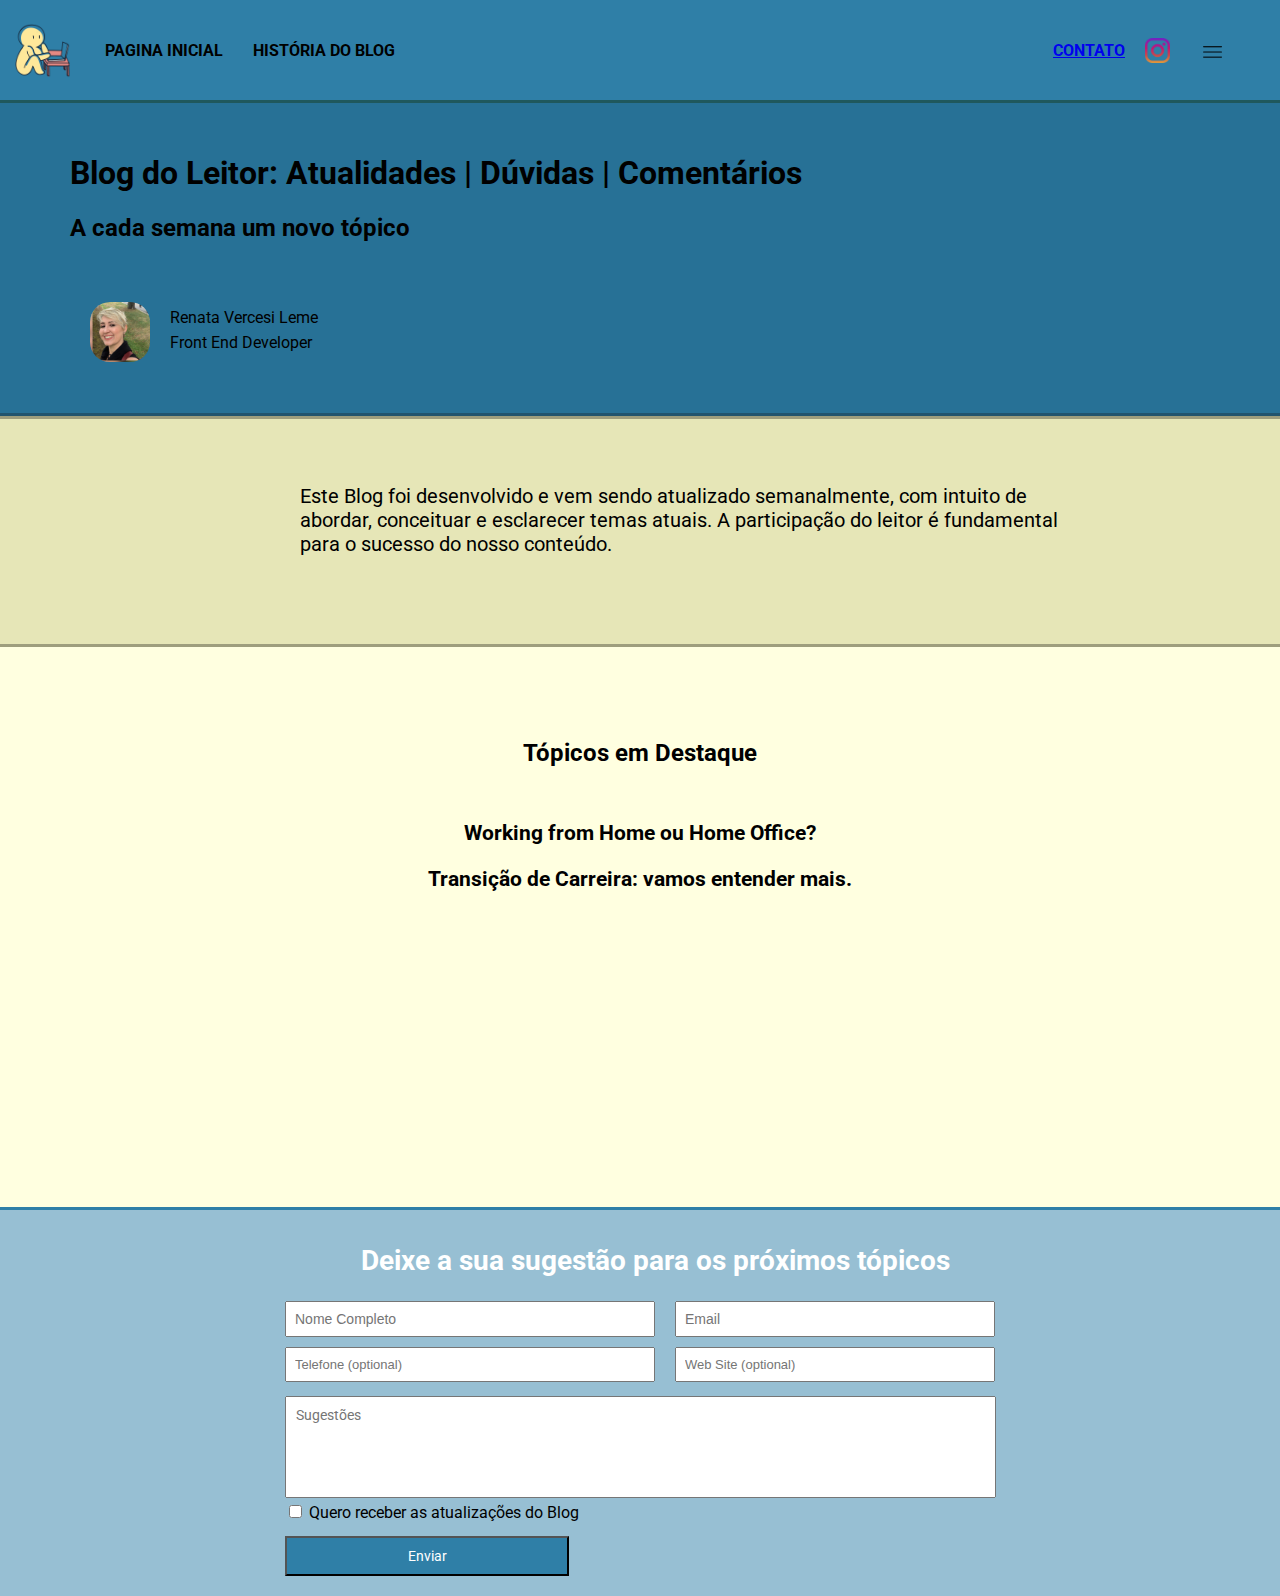
<file: index.html>
<!DOCTYPE html>
<html>

<head>

  <meta charset="utf-8">
  <title>replit</title>
  <link href="estilo.css" rel="stylesheet" type="text/css" />
  <link rel="preconnect" href="https://fonts.googleapis.com">
  <link rel="preconnect" href="https://fonts.gstatic.com" crossorigin>
  <link
    href="https://fonts.googleapis.com/css2?family=Dancing+Script&family=Open+Sans:wght@300&family=Pacifico&family=Roboto+Condensed:wght@300&family=Roboto:wght@100;400&display=swap"
    rel="stylesheet">

</head>

<body>

  <div class="container-top-bar">
    <div class="container-top-bar-left">
      <div class="logo">
        <img class="logo" src="/imagens/Icon_work_from_home2.png">
      </div>
      <div class="top-bar-conteudo">
        <a href=""> pagina inicial </a>
        <a href="historia-blog.html"> história do blog </a>
      </div>
    </div>

    <div class="container-top-bar-right">
      <div class="top-bar-contatos">
        <a href="/"> contato </a>
        <a href="https://instagram.com/renata.vercesi">
          <img src="/imagens/insta.png" class="logo2">
        </a>
      </div>

      <div class="hamburger-menu">
        <a href="">
          <img src="/imagens/hamb_menu.png" class="logo3">
        </a>
      </div>
    </div>
  </div>
 
  <div class="container-cabecalho">
    <div class="cabecalho-titulo">
      <h1>
        Blog do Leitor: Atualidades | Dúvidas | Comentários
      </h1>
      <h2>
        A cada semana um novo tópico
      </h2>
    </div>

    <div class="container-cabecalho-infos">
      <img class="foto" src=/imagens/Fotografia.jpg>
      <div class="cabecalho-infos">
        <span class="infos"> Renata Vercesi Leme </span>
        <span class="infos"> Front End Developer </span>
      </div>
    </div>
  </div>

   <div class="descricao">
    <p>
      Este Blog foi desenvolvido e vem sendo atualizado semanalmente, com intuito de abordar, conceituar e esclarecer
      temas atuais.
      A participação do leitor é fundamental para o sucesso do nosso conteúdo.
    </p>
  </div>

  <div class="corpo-pagina">
    <div>
    <h4>
      Tópicos em Destaque
    </h4>
    </div>
       
    <div class="topicos-em-destaque">
      <a href="topico-primeiro.html">
        <h3>
          Working from Home ou Home Office?
        </h3>
      </a>
      <a href="transicao-de-carreira.html">
        <h3>
          Transição de Carreira: vamos entender mais.
        </h3>
      </a>
    </div>
  </div>

  <div class="container-formulario">
    <div class="titulo">
      <h1>
        Deixe a sua sugestão para os próximos tópicos
      </h1>
    </div>

   
      <form action="https://getform.io/f/8a104b66-5475-47ac-93c4-6eab6f1b04fe" method="POST">
     

      <div class="container-campos">
        <span>
          <input type="text" required placeholder="Nome Completo" id="meu-nome" name="nome" class="entrada-texto"
            minlength="6" maxlength="32">
        </span>

        <span>
          <input type="email" required placeholder="Email " id="email" name="email">
        </span>
      </div>

      <div class="container-campos">
        <span>
          <input type="tel" placeholder="Telefone (optional) " id="telefone" name="telefone" minlength="9" maxlength="16">
        </span>

        <span>
          <input type="url" placeholder="Web Site (optional) " id="web-site" name="web">
        </span>
      </div>

      <div>
        <textarea placeholder="Sugestões" required id="mensagem" name="texto" class="entrada-texto" minlength="16"
          maxlength="256"></textarea>
      </div>
      <div>
        <input type="checkbox" id="atualizacao" name="atualização">
        <label>Quero receber as atualizações do Blog </label>
      </div>
      <div>
        <input type="submit" value="Enviar" id="submit">
      </div>
    
    </form>
  </div>

</body>

</html>
</file>
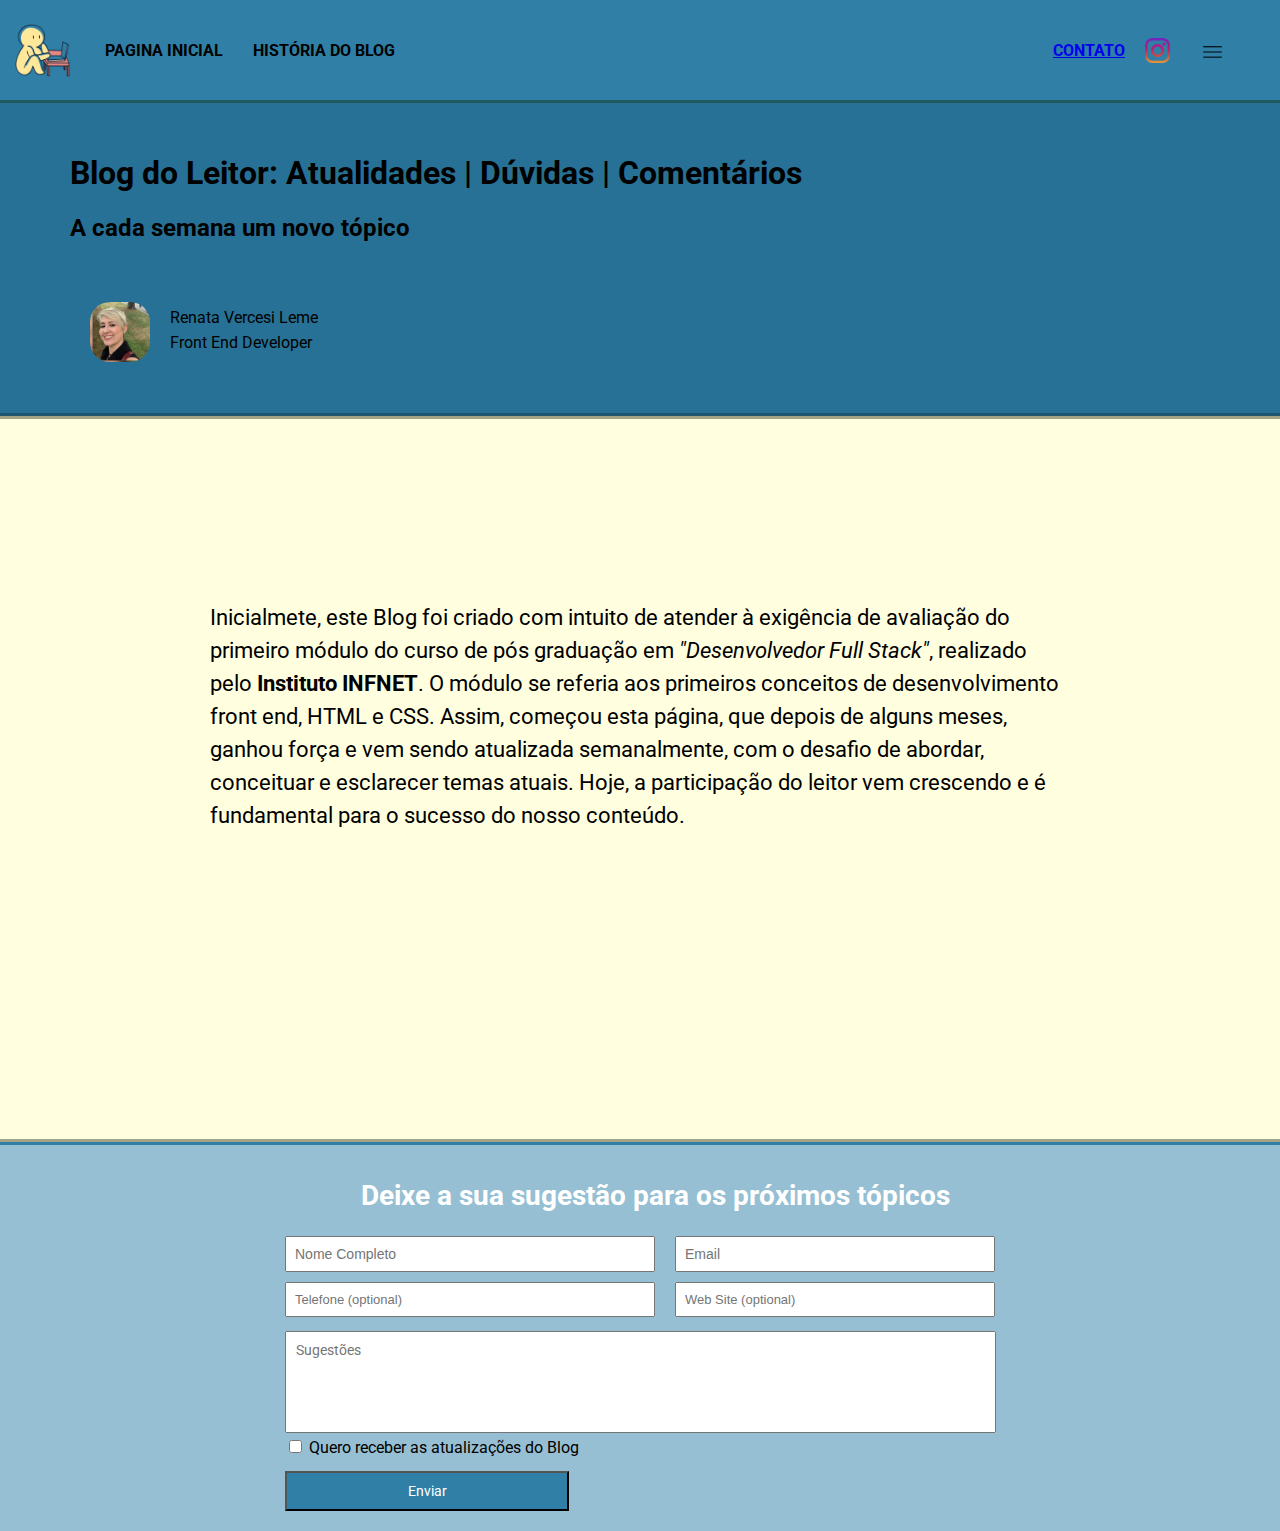
<file: historia-blog.html>
<!DOCTYPE html>
<html>

<head>

  <meta charset="utf-8">
  <title>replit</title>
  <link href="estilo-historia-blog.css" rel="stylesheet" type="text/css" />
  <link rel="preconnect" href="https://fonts.googleapis.com">
  <link rel="preconnect" href="https://fonts.gstatic.com" crossorigin>
  <link
    href="https://fonts.googleapis.com/css2?family=Dancing+Script&family=Open+Sans:wght@300&family=Pacifico&family=Roboto+Condensed:wght@300&family=Roboto:wght@100;400&display=swap"
    rel="stylesheet">
</head>

<body>

  <div class="container-top-bar">
    <div class="container-top-bar-left">
      <div class="logo">
        <img class="logo" src="/imagens/Icon_work_from_home2.png">
      </div>
      <div class="top-bar-conteudo">
        <a href="index.html"> pagina inicial </a>
        <a href="historia-blog.html"> história do blog </a>
      </div>
    </div>

    <div class="container-top-bar-right">
      <div class="top-bar-contatos">
        <a href="/"> contato </a>
        <a href="https://instagram.com/renata.vercesi">
          <img src="/imagens/insta.png" class="logo2">
        </a>
      </div>

      <div class="hamburger-menu">
        <a href="">
          <img src="/imagens/hamb_menu.png" class="logo3">
        </a>
      </div>
    </div>
  </div>
  </div>

  <div class="container-cabecalho">
    <div class="cabecalho-titulo">
      <h1>
        Blog do Leitor: Atualidades | Dúvidas | Comentários
      </h1>
      <h2>
        A cada semana um novo tópico
      </h2>
    </div>

    <div class="container-cabecalho-infos">
      <img class="foto" src=/imagens/Fotografia.jpg>
      <div class="cabecalho-infos">
        <span class="infos"> Renata Vercesi Leme </span>
        <span class="infos"> Front End Developer </span>
      </div>
    </div>
  </div>

  <div class="descricao">
    
    <p>
Inicialmete, este Blog foi criado com intuito de atender à exigência de avaliação do primeiro módulo do curso de pós graduação em <em>"Desenvolvedor Full Stack"</em>, realizado pelo <strong> Instituto INFNET</strong>. O módulo se referia aos primeiros conceitos de desenvolvimento front end, HTML e CSS. Assim, começou esta página, que depois de alguns meses, ganhou força e vem sendo atualizada semanalmente, com o desafio de abordar, conceituar e esclarecer
      temas atuais. Hoje, a participação do leitor vem crescendo e é fundamental para o sucesso do nosso conteúdo.
    </p>
  </div>

   <div class="container-formulario">
    <div class="titulo">
      <h1>
        Deixe a sua sugestão para os próximos tópicos
      </h1>
    </div>

      <form action="https://getform.io/f/8a104b66-5475-47ac-93c4-6eab6f1b04fe" method="POST">

      <div class="container-campos">
        <span>
          <input type="text" required placeholder="Nome Completo" id="meu-nome" name="nome" class="entrada-texto"
            minlength="6" maxlength="32">
        </span>

        <span>
          <input type="email" required placeholder="Email " id="email" name="email">
        </span>
      </div>

      <div class="container-campos">
        <span>
          <input type="tel" placeholder="Telefone (optional) " id="telefone" name="telefone" minlength="9" maxlength="16">
        </span>

        <span>
          <input type="url" placeholder="Web Site (optional) " id="web-site" name="web">
        </span>
      </div>

      <div>
        <textarea placeholder="Sugestões" required id="mensagem" name="texto" class="entrada-texto" minlength="16"
          maxlength="256"></textarea>
      </div>
      <div>
        <input type="checkbox" id="atualizacao" name="atualização">
        <label>Quero receber as atualizações do Blog </label>
      </div>
      <div>
        <input type="submit" value="Enviar" id="submit">
      </div>

    </form>
  </div>

</body>

</html>
</file>
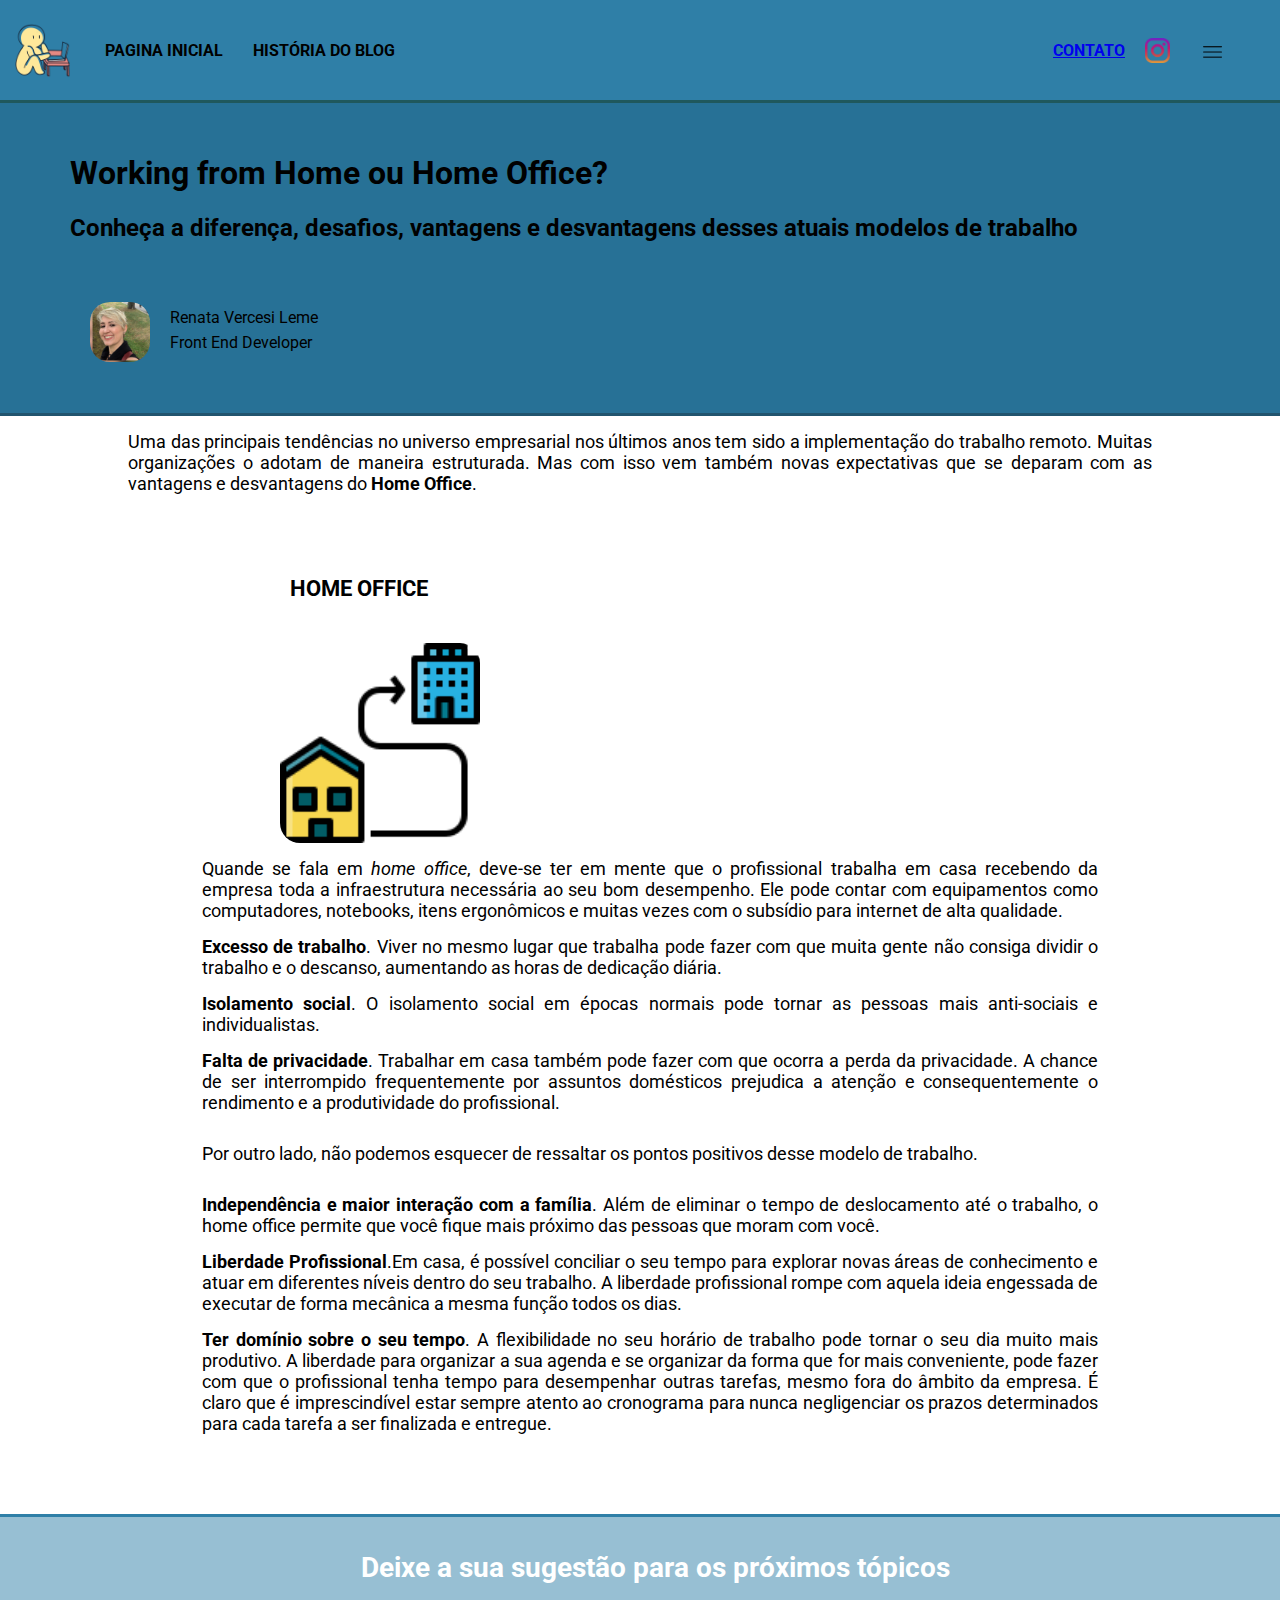
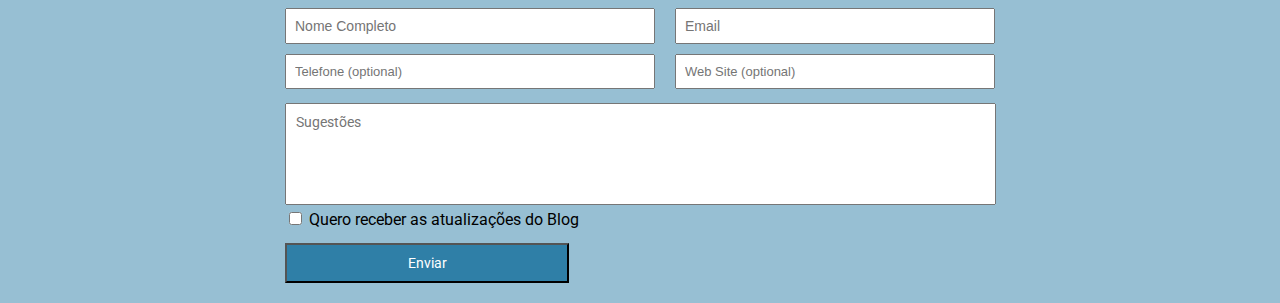
<file: home-office.html>
<!DOCTYPE html>
<html>

<head>

  <meta charset="utf-8">
  <title>replit</title>
  <link href="estilo-home-office.css" rel="stylesheet" type="text/css" />
 
  <link rel="preconnect" href="https://fonts.googleapis.com">
  <link rel="preconnect" href="https://fonts.gstatic.com" crossorigin>
  <link
    href="https://fonts.googleapis.com/css2?family=Dancing+Script&family=Open+Sans:wght@300&family=Pacifico&family=Roboto+Condensed:wght@300&family=Roboto:wght@100;400&display=swap"
    rel="stylesheet">

</head>

<body>

  <div class="container-top-bar">
    <div class="container-top-bar-left">
      <div class="logo">
        <img class="logo" src="/imagens/Icon_work_from_home2.png">
      </div>
      <div class="top-bar-conteudo">
        <a href="/index.html"> pagina inicial </a>
        <a href="/historia-blog.html"> História do Blog </a>
      </div>
    </div>

    <div class="container-top-bar-right">
      <div class="top-bar-contatos">
        <a href="/"> contato </a>
        <a href="https://instagram.com/renata.vercesi">
          <img src="/imagens/insta.png" class="logo2">
        </a>
      </div>

      <div class="hamburger-menu">
        <a href="">
          <img src="/imagens/hamb_menu.png" class="logo3">
        </a>
      </div>
    </div>
  </div>
  </div>


  <div class="container-cabecalho">
    <div class="cabecalho-titulo">
      <h1>
        Working from Home ou Home Office?
      </h1>
      <h2>
        Conheça a diferença, desafios, vantagens e desvantagens desses atuais modelos de trabalho
      </h2>
    </div>

    <div class="container-cabecalho-infos">
      <img class="foto" src=/imagens/Fotografia.jpg>
      <div class="cabecalho-infos">
        <span class="infos"> Renata Vercesi Leme </span>
        <span class="infos"> Front End Developer </span>
      </div>
    </div>
  </div>


  <p>
    Uma das principais tendências no universo empresarial nos últimos anos tem sido a implementação do trabalho
    remoto. Muitas organizações o adotam de maneira estruturada. Mas com isso vem também novas expectativas que se deparam com as vantagens e desvantagens do <strong>Home Office</strong>.
  </p>
 
  <a class="home-page-working-imagens" href="">
    <div class="home-page-container">
      <h3>
        home office
      </h3>
        <div class="working-imagens">
            <img class="working-imagem2" src="/imagens/home office.png">
        </div>
      <div class="working-texto2">
        <p>
          Quande se fala em <em>home office</em>, deve-se ter em mente que o profissional trabalha em casa recebendo da
              empresa toda a infraestrutura necessária ao seu bom desempenho. Ele pode contar com equipamentos como
              computadores, notebooks, itens ergonômicos e muitas vezes com o subsídio para internet de alta qualidade.
        </p>
        <p>
          <strong>Excesso de trabalho</strong>. Viver no mesmo lugar que trabalha pode fazer com que muita gente não consiga dividir o trabalho e o descanso, aumentando as horas de dedicação diária.
        </p>
        <p>
          <strong>Isolamento social</strong>. O isolamento social em épocas normais pode tornar as pessoas mais anti-sociais e individualistas.
        </p>
        <p>
          <strong>Falta de privacidade</strong>. Trabalhar em casa também pode fazer com que ocorra a perda da privacidade.  A chance de ser interrompido frequentemente por assuntos domésticos prejudica a atenção e consequentemente o rendimento e a produtividade do profissional.
        </p>
        <p>
          
        </p>  
        <p>
          Por outro lado, não podemos esquecer de ressaltar os pontos positivos desse modelo de trabalho.
        </p>
        <p>
        </p>
        
        <p>
          <strong>Independência e maior interação com a família</strong>. Além de eliminar o tempo de deslocamento até o trabalho, o home office permite que você fique mais próximo das pessoas que moram com você.
        </p>
        <p>
          <strong>Liberdade Profissional</strong>.Em casa, é possível conciliar o seu tempo para explorar novas áreas de conhecimento e atuar em diferentes níveis dentro do seu trabalho. A liberdade profissional rompe com aquela ideia engessada de executar de forma mecânica a mesma função todos os dias.
        </p>
        <p>
          <strong>Ter domínio sobre o seu tempo</strong>. A flexibilidade no seu horário de trabalho pode tornar o seu dia muito mais produtivo. A liberdade para organizar a sua agenda e se organizar da forma que for mais conveniente, pode fazer com que o profissional tenha tempo para desempenhar outras tarefas, mesmo fora do âmbito da empresa. É claro que é imprescindível estar sempre atento ao cronograma para nunca negligenciar os prazos determinados para cada tarefa a ser finalizada e entregue.
        </p>
        
      </div>
    </div>
  </a>



   <div class="container-formulario">
    <div class="titulo">
      <h1>
        Deixe a sua sugestão para os próximos tópicos
      </h1>
    </div>

    
      <form action="https://getform.io/f/8a104b66-5475-47ac-93c4-6eab6f1b04fe" method="POST">

      <div class="container-campos">
        <span>
          <input type="text" required placeholder="Nome Completo" id="meu-nome" name="nome" class="entrada-texto"
            minlength="6" maxlength="32">
        </span>

        <span>
          <input type="email" required placeholder="Email " id="email" name="email">
        </span>
      </div>

      <div class="container-campos">
        <span>
          <input type="tel" placeholder="Telefone (optional) " id="telefone" name="telefone" minlength="9" maxlength"16">
        </span>

        <span>
          <input type="url" placeholder="Web Site (optional) " id="web-site" name="web">
        </span>
      </div>

      <div>
        <textarea placeholder="Sugestões" required id="mensagem" name="texto" class="entrada-texto" minlength="16"
          maxlength="256"></textarea>
      </div>
      <div>
        <input type="checkbox" id="atualizacao" name="atualização">
        <label>Quero receber as atualizações do Blog </label>
      </div>
      <div>
        <input type="submit" value="Enviar" id="submit">
      </div>


    </form>
  </div>

</body>

</html>
</file>
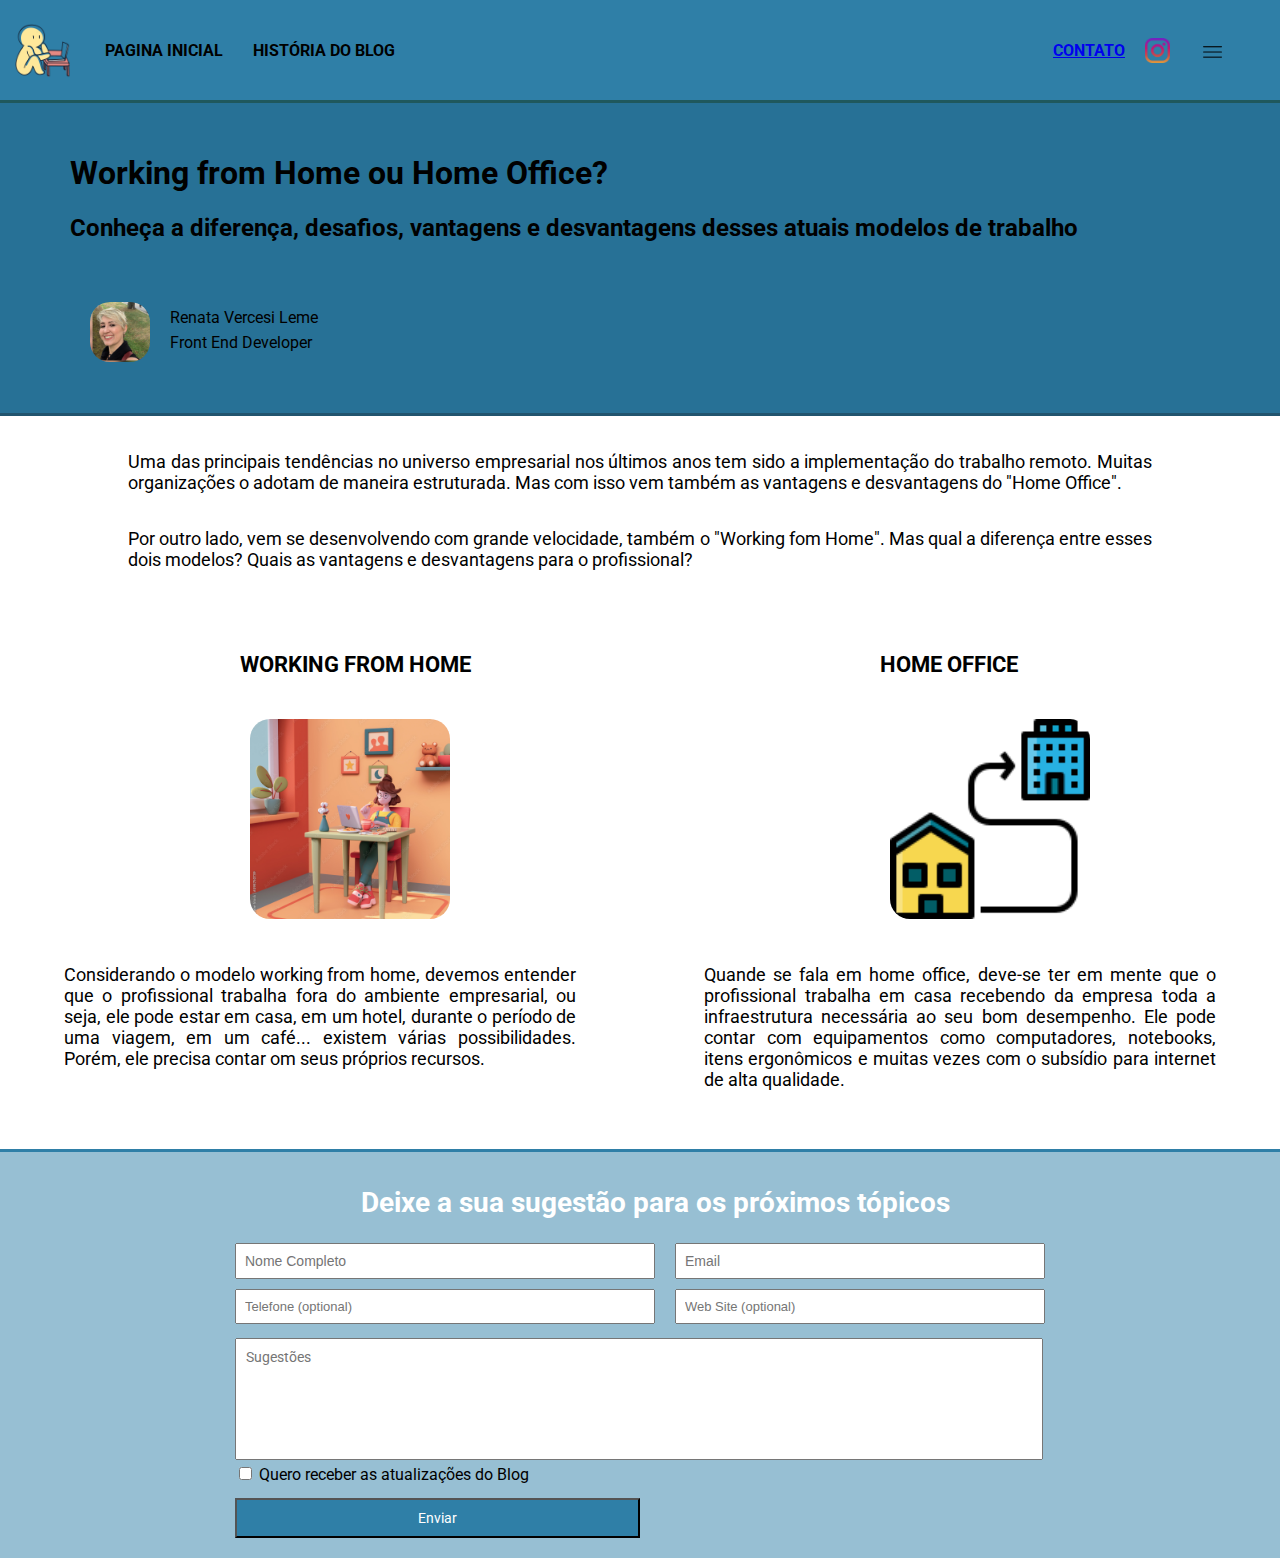
<file: topico-primeiro.html>
<!DOCTYPE html>
<html>

<head>

  <meta charset="utf-8">
  <title>replit</title>
  <link href="style.css" rel="stylesheet" type="text/css" />
  
  <link rel="preconnect" href="https://fonts.googleapis.com">
  <link rel="preconnect" href="https://fonts.gstatic.com" crossorigin>
  <link
    href="https://fonts.googleapis.com/css2?family=Dancing+Script&family=Open+Sans:wght@300&family=Pacifico&family=Roboto+Condensed:wght@300&family=Roboto:wght@100;400&display=swap"
    rel="stylesheet">

</head>

<body>

  <div class="container-top-bar">
    <div class="container-top-bar-left">
      <div class="logo">
        <img class="logo" src="/imagens/Icon_work_from_home2.png">
      </div>
      <div class="top-bar-conteudo">
        <a href="/index.html"> pagina inicial </a>
        <a href="/historia-blog.html"> História do Blog </a>
      </div>
    </div>

    <div class="container-top-bar-right">
      <div class="top-bar-contatos">
        <a href="/"> contato </a>
        <a href="https://instagram.com/renata.vercesi">
          <img src="/imagens/insta.png" class="logo2">
        </a>
      </div>

      <div class="hamburger-menu">
        <a href="">
          <img src="/imagens/hamb_menu.png" class="logo3">
        </a>
      </div>
    </div>
  </div>
  </div>


  <div class="container-cabecalho">
    <div class="cabecalho-titulo">
      <h1>
        Working from Home ou Home Office?
      </h1>
      <h2>
        Conheça a diferença, desafios, vantagens e desvantagens desses atuais modelos de trabalho
      </h2>
    </div>

    <div class="container-cabecalho-infos">
      <img class="foto" src=/imagens/Fotografia.jpg>
      <div class="cabecalho-infos">
        <span class="infos"> Renata Vercesi Leme </span>
        <span class="infos"> Front End Developer </span>
      </div>
    </div>
  </div>


  <p>
    Uma das principais tendências no universo empresarial nos últimos anos tem sido a implementação do trabalho
    remoto. Muitas organizações o adotam de maneira estruturada. Mas com isso vem também as vantagens e desvantagens
    do "Home Office".
  </p>
  <p>
    Por outro lado, vem se desenvolvendo com grande velocidade, também o "Working fom Home".
    Mas qual a diferença entre esses dois modelos? Quais as vantagens e desvantagens para o profissional?
  </p>

  <div class="separa-1-e-2">
    <div class="divide-container1">
      <a class="home-page-working-imagens" href="/working-from-home.html">
        <div class="home-page-container">
          <h3>
            working from home
          </h3>
          <div class="working-imagens">
            <img class="working-imagem1" src="/imagens/WorkingAtHome3.jpg">
          </div>
          <div class="working-texto1">
            <p>
              Considerando o modelo working from home, devemos entender que o profissional trabalha fora do ambiente
              empresarial, ou seja, ele pode estar em casa, em um hotel, durante o período de uma viagem, em um café...
              existem várias possibilidades. Porém, ele precisa contar om seus próprios recursos.
            </p>
          </div>
        </div>
      </a>
    </div>

    <div class="separa"> </div>

    <div class="divide-container2">
      <a class="home-page-working-imagens" href="/home-office.html">
        <div class="home-page-container">
          <h3>
            home office
          </h3>
          <div class="working-imagens">
            <img class="working-imagem2" src="/imagens/home office.png">
          </div>
          <div class="working-texto2">
            <p>
              Quande se fala em home office, deve-se ter em mente que o profissional trabalha em casa recebendo da
              empresa toda a infraestrutura necessária ao seu bom desempenho. Ele pode contar com equipamentos como
              computadores, notebooks, itens ergonômicos e muitas vezes com o subsídio para internet de alta qualidade.
            </p>
          </div>
        </div>
      </a>
    </div>
  </div>

  <div class="container-formulario">
    <div class="titulo">
      <h1>
        Deixe a sua sugestão para os próximos tópicos
      </h1>
    </div>

      <form action="https://getform.io/f/8a104b66-5475-47ac-93c4-6eab6f1b04fe" method="POST">

      <div class="container-campos">
        <span>
          <input type="text" required placeholder="Nome Completo" id="meu-nome" name="nome" class="entrada-texto"
            minlength="6" maxlength="32">
        </span>

        <span>
          <input type="email" required placeholder="Email " id="email" name="email">
        </span>
      </div>

      <div class="container-campos">
        <span>
          <input type="tel" placeholder="Telefone (optional) " id="telefone" name="telefone" minlength="9" maxlength="16">
        </span>

        <span>
          <input type="url" placeholder="Web Site (optional) " id="web-site" name="web">
        </span>
      </div>

      <div>
        <textarea placeholder="Sugestões" required id="mensagem" name="texto" class="entrada-texto" minlength="16"
          maxlength="256"></textarea>
      </div>
      <div>
        <input type="checkbox" id="atualizacao" name="atualização">
        <label>Quero receber as atualizações do Blog </label>
      </div>
      <div>
        <input type="submit" value="Enviar" id="submit">
      </div>

    </form>
  </div>

</body>

</html>
</file>
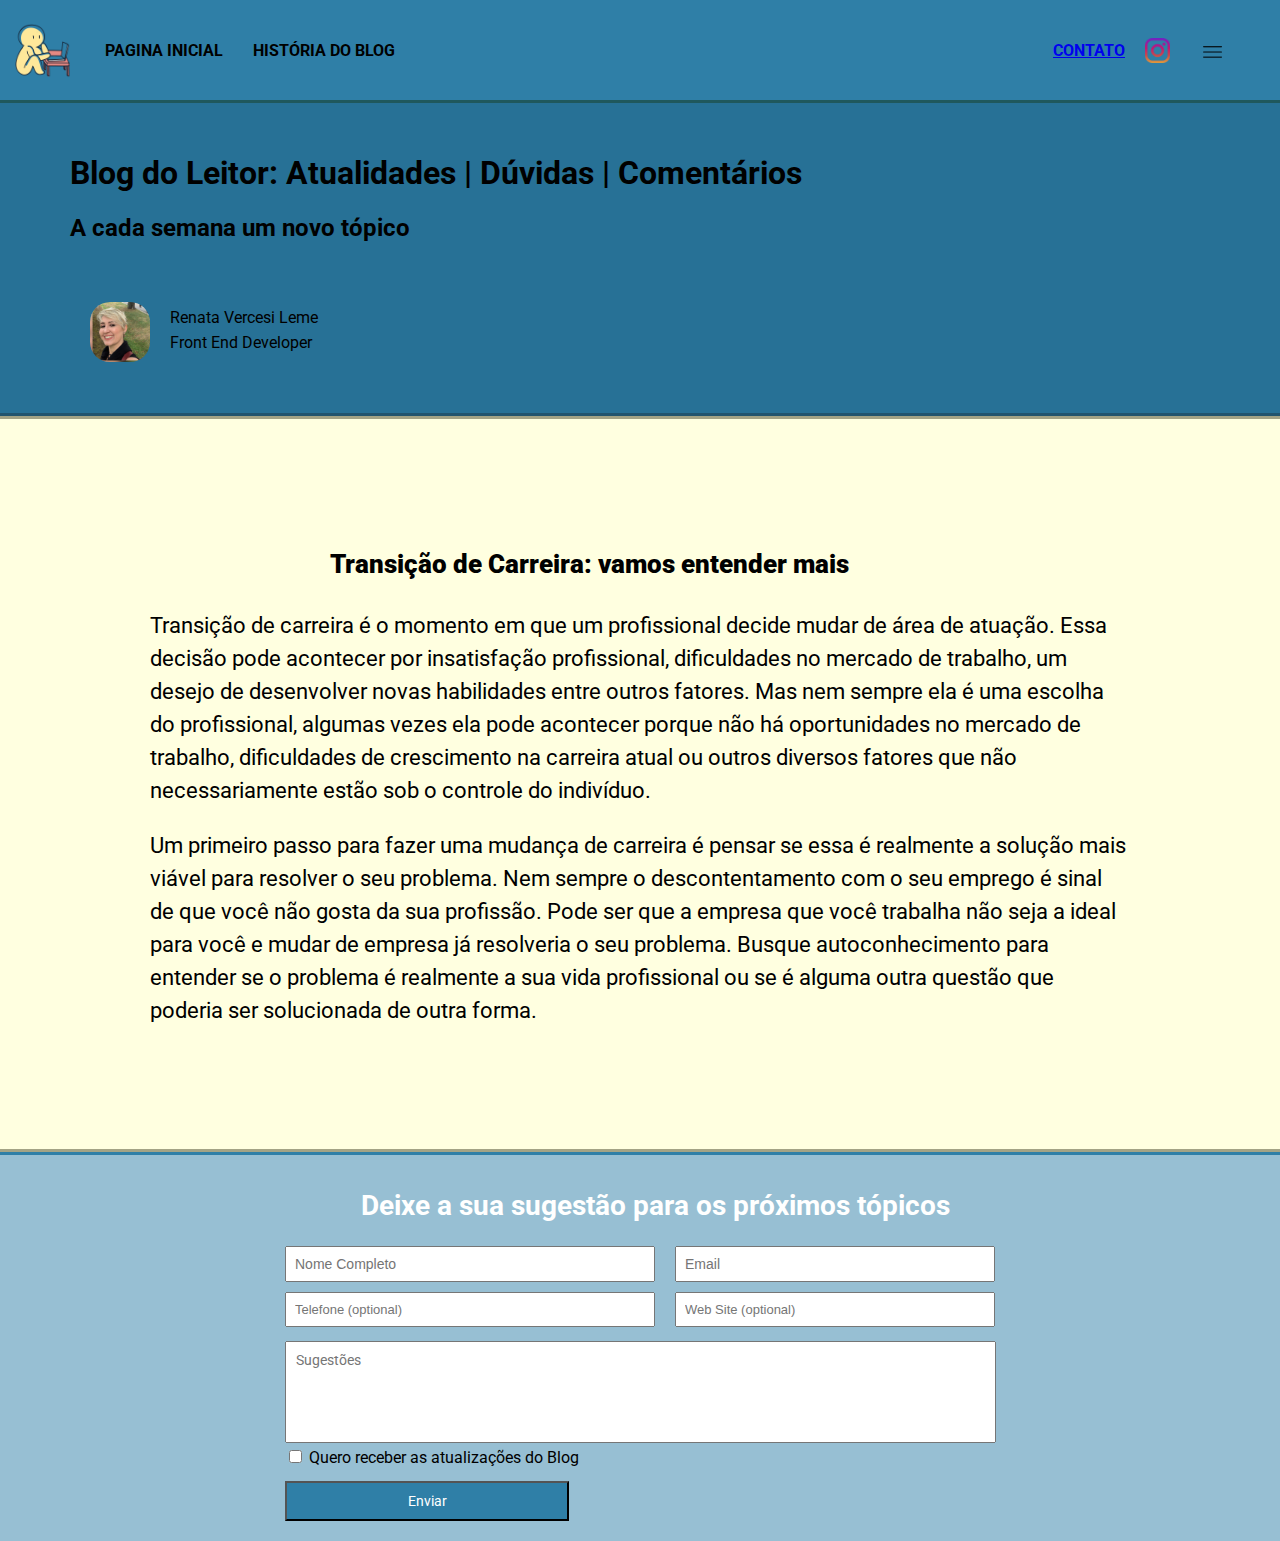
<file: transicao-de-carreira.html>
<!DOCTYPE html>
<html>

<head>

  <meta charset="utf-8">
  <title>replit</title>
  <link href="estilo-transicao-de-carreira.css" rel="stylesheet" type="text/css" />
  <link rel="preconnect" href="https://fonts.googleapis.com">
  <link rel="preconnect" href="https://fonts.gstatic.com" crossorigin>
  <link
    href="https://fonts.googleapis.com/css2?family=Dancing+Script&family=Open+Sans:wght@300&family=Pacifico&family=Roboto+Condensed:wght@300&family=Roboto:wght@100;400&display=swap"
    rel="stylesheet">

</head>

<body>

  <div class="container-top-bar">
    <div class="container-top-bar-left">
      <div class="logo">
        <img class="logo" src="/imagens/Icon_work_from_home2.png">
      </div>
      <div class="top-bar-conteudo">
        <a href="index.html"> pagina inicial </a>
        <a href="historia-blog.html"> história do blog </a>
      </div>
    </div>

    <div class="container-top-bar-right">
      <div class="top-bar-contatos">
        <a href="/"> contato </a>
        <a href="https://instagram.com/renata.vercesi">
          <img src="/imagens/insta.png" class="logo2">
        </a>
      </div>

      <div class="hamburger-menu">
        <a href="">
          <img src="/imagens/hamb_menu.png" class="logo3">
        </a>
      </div>
    </div>
  </div>
  </div>

  <div class="container-cabecalho">
    <div class="cabecalho-titulo">
      <h1>
        Blog do Leitor: Atualidades | Dúvidas | Comentários
      </h1>
      <h2>
        A cada semana um novo tópico
      </h2>
    </div>

    <div class="container-cabecalho-infos">
      <img class="foto" src=/imagens/Fotografia.jpg>
      <div class="cabecalho-infos">
        <span class="infos"> Renata Vercesi Leme </span>
        <span class="infos"> Front End Developer </span>
      </div>
    </div>
  </div>

  <div class="descricao">
    <div>
      <h3>
        <strong>Transição de Carreira: vamos entender mais</strong>
      </h3>
    </div>

    <p>
      Transição de carreira é o momento em que um profissional decide mudar de área de atuação. Essa decisão pode
      acontecer por insatisfação profissional, dificuldades no mercado de trabalho, um desejo de desenvolver novas
      habilidades entre outros fatores.

      Mas nem sempre ela é uma escolha do profissional, algumas vezes ela pode acontecer porque não há oportunidades no
      mercado de trabalho, dificuldades de crescimento na carreira atual ou outros diversos fatores que não
      necessariamente estão sob o controle do indivíduo.
    </p>  
    <p>
      Um primeiro passo para fazer uma mudança de carreira é pensar se essa é realmente a solução mais viável para
      resolver o seu problema.
      Nem sempre o descontentamento com o seu emprego é sinal de que você não gosta da sua profissão. Pode ser que a
      empresa que você trabalha não seja a ideal para você e mudar de empresa já resolveria o seu problema.
      Busque autoconhecimento para entender se o problema é realmente a sua vida profissional ou se é alguma outra
      questão que poderia ser solucionada de outra forma.
    </p>
  </div>

  <div class="container-formulario">
    <div class="titulo">
      <h1>
        Deixe a sua sugestão para os próximos tópicos
      </h1>
    </div>

       <form action="https://getform.io/f/8a104b66-5475-47ac-93c4-6eab6f1b04fe" method="POST">

      <div class="container-campos">
        <span>
          <input type="text" required placeholder="Nome Completo" id="meu-nome" name="nome" class="entrada-texto"
            minlength="6" maxlength="32">
        </span>

        <span>
          <input type="email" required placeholder="Email " id="email" name="email">
        </span>
      </div>

      <div class="container-campos">
        <span>
          <input type="tel" placeholder="Telefone (optional) " id="telefone" name="telefone" minlength="9" maxlength="16">
        </span>

        <span>
          <input type="url" placeholder="Web Site (optional) " id="web-site" name="web">
        </span>
      </div>

      <div>
        <textarea placeholder="Sugestões" required id="mensagem" name="texto" class="entrada-texto" minlength="16"
          maxlength="256"></textarea>
      </div>
      <div>
        <input type="checkbox" id="atualizacao" name="atualização">
        <label>Quero receber as atualizações do Blog </label>
      </div>
      <div>
        <input type="submit" value="Enviar" id="submit">
      </div>

    </form>
  </div>

</body>

</html>
</file>
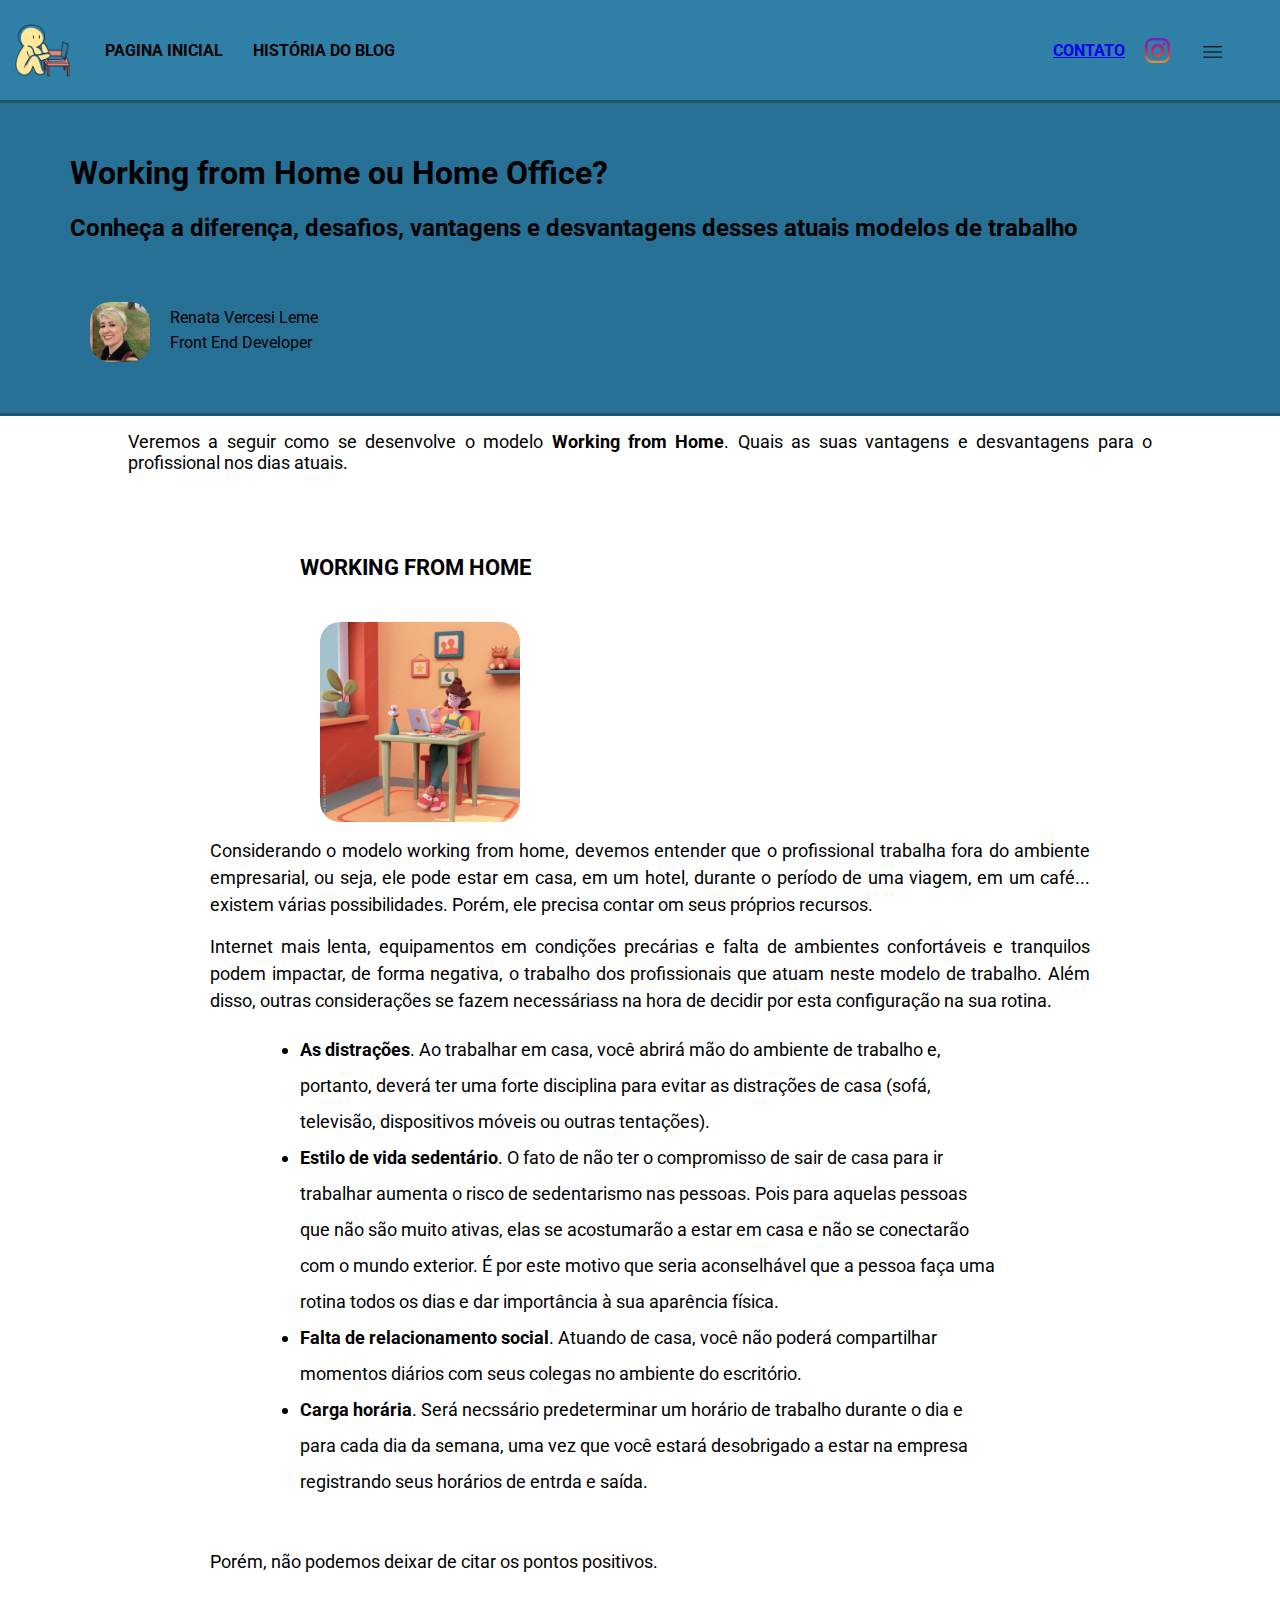
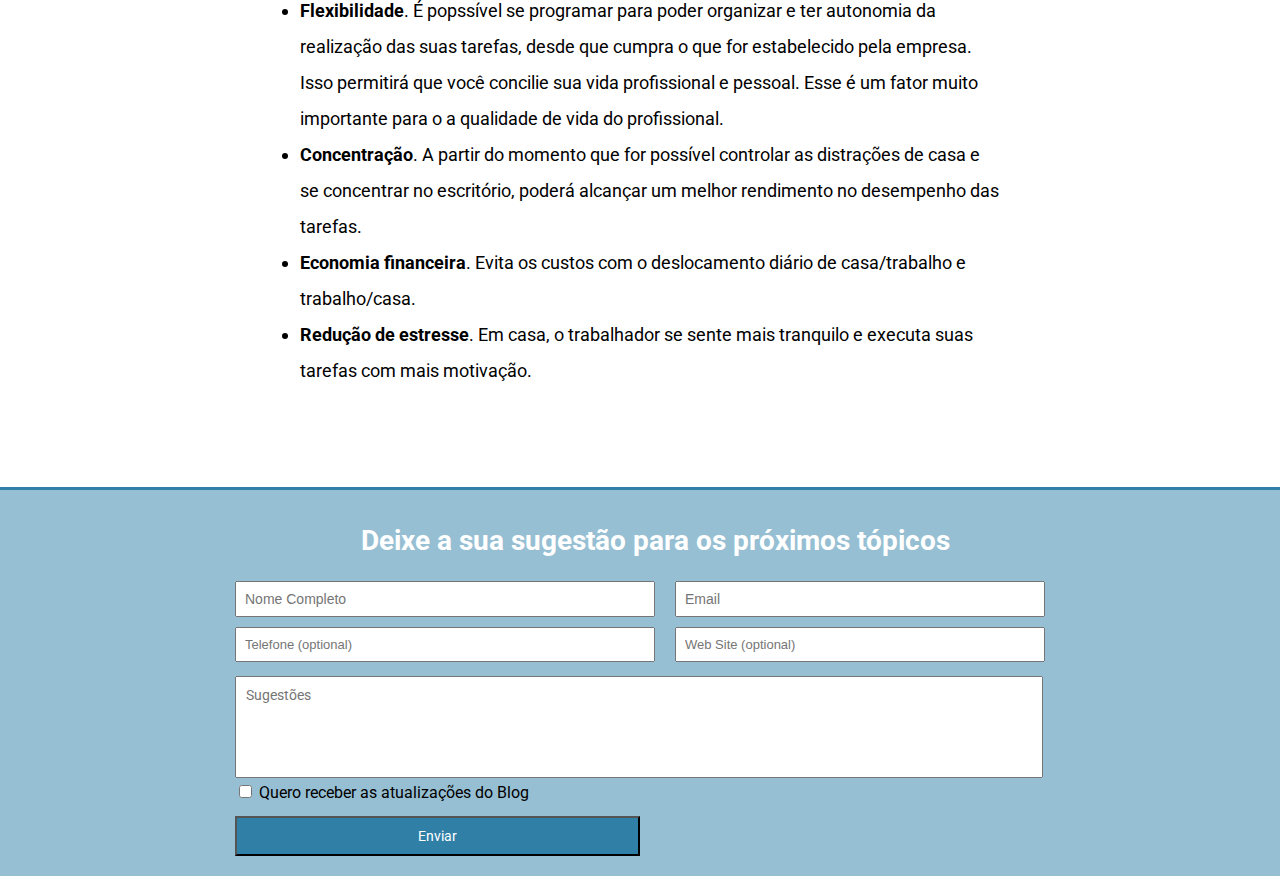
<file: working-from-home.html>
<!DOCTYPE html>
<html>

<head>

  <meta charset="utf-8">
  <title>replit</title>
  <link href="/estilo-w-from-home.css" rel="stylesheet" type="text/css" />
  <link rel="preconnect" href="https://fonts.googleapis.com">
  <link rel="preconnect" href="https://fonts.gstatic.com" crossorigin>
  <link
    href="https://fonts.googleapis.com/css2?family=Dancing+Script&family=Open+Sans:wght@300&family=Pacifico&family=Roboto+Condensed:wght@300&family=Roboto:wght@100;400&display=swap"
    rel="stylesheet">

</head>

<body>

  <div class="container-top-bar">
    <div class="container-top-bar-left">
      <div class="logo">
        <img class="logo" src="/imagens/Icon_work_from_home2.png">
      </div>
      <div class="top-bar-conteudo">
        <a href="/index.html"> pagina inicial </a>
        <a href="/historia-blog.html"> História do Blog </a>
      </div>
    </div>

    <div class="container-top-bar-right">
      <div class="top-bar-contatos">
        <a href="/"> contato </a>
        <a href="https://instagram.com/renata.vercesi">
          <img src="/imagens/insta.png" class="logo2">
        </a>
      </div>

      <div class="hamburger-menu">
        <a href="">
          <img src="/imagens/hamb_menu.png" class="logo3">
        </a>
      </div>
    </div>
  </div>
  </div>


  <div class="container-cabecalho">
    <div class="cabecalho-titulo">
      <h1>
        Working from Home ou Home Office?
      </h1>
      <h2>
        Conheça a diferença, desafios, vantagens e desvantagens desses atuais modelos de trabalho
      </h2>
    </div>

    <div class="container-cabecalho-infos">
      <img class="foto" src=/imagens/Fotografia.jpg>
      <div class="cabecalho-infos">
        <span class="infos"> Renata Vercesi Leme </span>
        <span class="infos"> Front End Developer </span>
      </div>
    </div>
  </div>
  <p>
    Veremos a seguir como se desenvolve o modelo <strong>Working from Home</strong>. Quais as suas vantagens e
    desvantagens para o profissional nos dias atuais.
  </p>

  <div class="separa-1-e-2">
    <div class="divide-container1">
<!--       <a class="home-page-working-imagens" href=""> -->
        <div class="home-page-container">
          <h3>
            working from home
          </h3>
          <div class="working-imagens">
            <img class="working-imagem1" src="/imagens/WorkingAtHome3.jpg">
          </div>
          <div class="working-texto1">
            <p>
              Considerando o modelo working from home, devemos entender que o profissional trabalha fora do ambiente
              empresarial, ou seja, ele pode estar em casa, em um hotel, durante o período de uma viagem, em um café...
              existem várias possibilidades. Porém, ele precisa contar om seus próprios recursos.
            </p>
            <p>
              Internet mais lenta, equipamentos em  condições precárias e falta de ambientes confortáveis e tranquilos podem impactar, de forma negativa, o trabalho dos profissionais que atuam neste modelo de trabalho. Além disso, outras considerações se fazem necessáriass na hora de decidir por esta configuração na sua rotina.
            <ul>
              <li>
                <strong>As distrações</strong>. Ao trabalhar em casa, você abrirá mão do ambiente de trabalho e, portanto, deverá ter uma forte disciplina para evitar as distrações de casa (sofá, televisão, dispositivos móveis ou outras tentações).
              </li>
              <li>
                <strong>Estilo de vida sedentário</strong>. O fato de não ter o compromisso de sair de casa para ir trabalhar aumenta o risco de sedentarismo nas pessoas. Pois para aquelas pessoas que não são muito ativas, elas se acostumarão a estar em casa e não se conectarão com o mundo exterior. É por este motivo que seria aconselhável que a pessoa faça uma rotina todos os dias e dar importância à sua aparência física.
              </li>
              <li>
               <strong>Falta de relacionamento social</strong>. Atuando de casa, você não poderá compartilhar momentos diários com seus colegas no ambiente do escritório.
              </li>
              <li>
                <strong>Carga horária</strong>. Será necssário predeterminar um horário de trabalho durante o dia e para cada dia da semana, uma vez que você estará desobrigado a estar na empresa registrando seus horários de entrda e saída.
              </li>
            </ul>    
            <p>
            </p>
            <p>        
             Porém, não podemos deixar de citar os pontos positivos.
            </p>
            <ul>
              <li>
                <strong>Flexibilidade</strong>. É popssível se programar para poder organizar e ter autonomia da realização das suas tarefas, desde que cumpra o que for estabelecido pela empresa. Isso permitirá que você concilie sua vida profissional e pessoal. Esse é um fator muito importante para o a qualidade de vida do profissional.
              </li>
              <li>
                <strong>Concentração</strong>. A partir do momento que for possível controlar as distrações de casa e se concentrar no escritório, poderá alcançar um melhor rendimento no desempenho das tarefas.
              </li>
              <li>
                <strong>Economia financeira</strong>. Evita os custos com o deslocamento diário de casa/trabalho e trabalho/casa.
              </li>
              <li>
                <strong>Redução de estresse</strong>. Em casa, o trabalhador se sente mais tranquilo e executa suas tarefas com mais motivação. 
              </li>
            </ul>    
          </div>
        </div>
    </div>

    <div class="separa"> </div>

    <div class="container-formulario">
      <div class="titulo">
        <h1>
          Deixe a sua sugestão para os próximos tópicos
        </h1>
      </div>

      <form action="https://getform.io/f/8a104b66-5475-47ac-93c4-6eab6f1b04fe" method="POST">

        <div class="container-campos">
          <span>
            <input type="text" required placeholder="Nome Completo" id="meu-nome" name="nome" class="entrada-texto"
              minlength="6" maxlength="32">
          </span>

          <span>
            <input type="email" required placeholder="Email " id="email" name="email">
          </span>
        </div>

        <div class="container-campos">
          <span>
            <input type="tel" placeholder="Telefone (optional) " id="telefone" name="telefone" minlength="9" maxlength="16">
          </span>

          <span>
            <input type="url" placeholder="Web Site (optional) " id="web-site" name="web">
          </span>
        </div>

        <div>
          <textarea placeholder="Sugestões" required id="mensagem" name="texto" class="entrada-texto" minlength="16"
            maxlength="256"></textarea>
        </div>
        <div>
          <input type="checkbox" id="atualizacao" name="atualização">
          <label>Quero receber as atualizações do Blog </label>
        </div>
        <div>
          <input type="submit" value="Enviar" id="submit">
        </div>

      </form>
    </div>

</body>

</html>
</file>
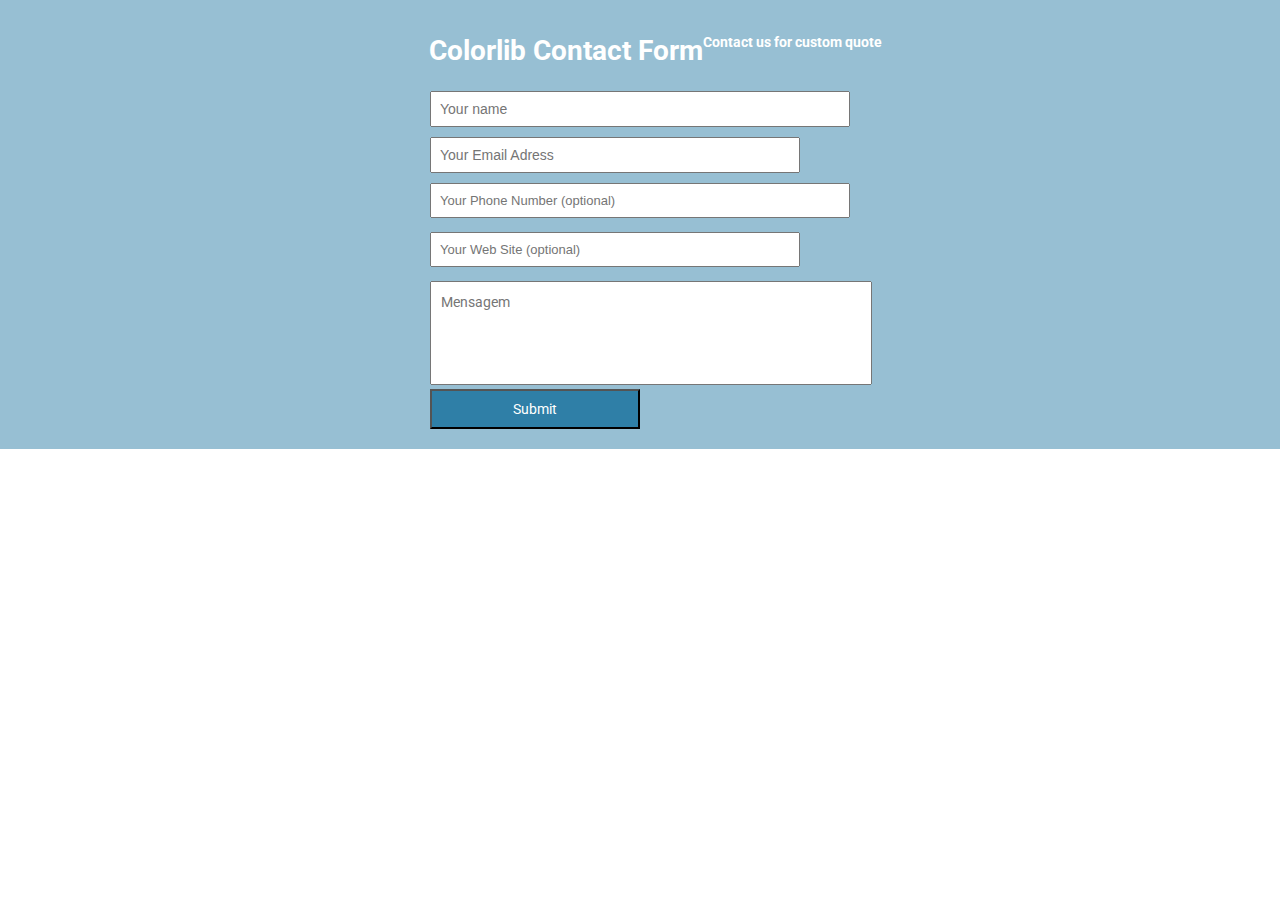
<file: teste/formulario.html>
<!DOCTYPE html>
<html>

<head>
  <meta charset="utf-8">
  <meta name="viewport" content="width=device-width">
  <title>replit</title>
  <link href="/teste/formulario.css" rel="stylesheet" type="text/css" />
  <link rel="preconnect" href="https://fonts.googleapis.com">
  <link rel="preconnect" href="https://fonts.gstatic.com" crossorigin>
  <link
    href="https://fonts.googleapis.com/css2?family=Dancing+Script&family=Open+Sans:wght@300&family=Pacifico&family=Roboto+Condensed:wght@300&family=Roboto:wght@100;400&display=swap"
    rel="stylesheet">
</head>

<body>
  <div class="container-formulario">
    <div class="titulo">
      <h1>
        Colorlib Contact Form
      </h1>
      <h4>
        Contact us for custom quote
      </h4>
    </div>

    <form>
      <div>
        <input type="text" required placeholder="Your name" id="meu-nome" name="nome" class="entrada-texto"
          minlength="2" maxlength="32">

      </div>

      <div>
        <input type="email" required placeholder="Your Email Adress " id="email" name="email">
      </div>

      <div>
        <input type="tel" placeholder="Your Phone Number (optional) " id="telefone" name="telefone">
      </div>

      <div>
        <input type="url" placeholder="Your Web Site (optional) " id="web-site" name="web">
      </div>

      <div>
        <textarea placeholder="Mensagem" required id="mensagem" name="texto" class="entrada-texto" minlength="16" maxlength="256"></textarea>
       
      </div>

      <div>
        <input type="submit" value="Submit" id="submit">

      </div>


    </form>
  </div>

</body>

</html>
</file>
<file: estilo.css>
body{
  margin: 0;
  font-family: 'Roboto', sans-serif;
}

.container-top-bar{
  position: sticky;
  display: flex;
  flex-direction: row;
  align-items: center;
  background-color:  #2f7fa7;
  text-transform: uppercase;
  font-weight: bolder;
  width: 100%;
  top: 0;
  left: 0;
  font-size: 16px;
  border-bottom: solid 3px rgba(27, 79, 75, 0.8);
}

.container-top-bar-left{
  display: flex;
  align-items: center;
  flex-grow: 1;
  margin-left: 15px;
}
  
.logo{
  display: flex;
  width: 55px;
  height: 55px;
}

.top-bar-conteudo{
  display: flex;
  gap: 30px;
  padding-left: 35px;
  }

.top-bar-conteudo>a{
  color: initial;
  text-decoration: none;
}

.container-top-bar-right{
  display: flex;
  flex-direction: row;
  align-items: end;
  gap: 30px;
  padding-right: 30px;
}

.top-bar-contatos{
  display: flex;
  align-items: center;
  text-decoration: none;
  height: 100px;
  padding-left: 250px;
  gap: 0px;
  
}

.logo2{
  display: flex;
  width: 25px;
  height: 25px;
  padding-left: 20px;
  padding-top: 0px;
}

.hamburger-menu{
  display: flex;
  margin-bottom: 35px;
  margin-right: 25px;
}

.logo3{
  display: flex;
  width: 25px;
  height: 25px;
}

.container-cabecalho{
  background-color: #277196;
  height: 280px;
  padding-top: 30px;
  border-bottom: solid 3px #21546e;
}

.cabecalho-titulo{
    padding-left: 70px;
}

.container-cabecalho-infos{
   display: flex;
   flex-direction: row;
   margin-left: 90px;
   padding-top: 40px;
} 
 
.foto{
  width:60px;
  height: 60px;
  border-radius: 20px;
}

.cabecalho-infos{
  display: flex;
  flex-direction: column;
}

.infos{
  padding-top: 6px;
  padding-left: 20px;
  font-size: 16px;
}
.descricao{
  display: flex;
  font-size: 20px;
  height: 180px;
  margin: auto;  
  padding-top: 45px;
  padding-left: 300px;
  padding-right: 200px;
  background-color: #e6e6b7;
  border-bottom: solid 3px rgba(140, 140, 110, 0.8);
  border-top: solid 3px rgba(140, 140, 110, 0.8);
}

.corpo-pagina{
  display: flex;
  flex-direction: column;
  background-color: lightyellow;
  height: 500px;
  text-align: center;
  padding-top: 60px;
  font-size: 24px;
}

.topicos-em-destaque>a{
  font-size: 18px;
  text-decoration: none;
  color: initial;
}

.container-formulario{
  display: flex;
  flex-direction: column;
  background-color: rgba(47,127,167,0.5);
  align-items: center;
  border-top: solid 3px #2f7fa7;
}

.container-campos{
  display: flex;
  flex-direction: row;
  justify-content: center;
  gap: 20px;
}

.titulo{
  display: flex;
  font-size: 14px;
  margin-bottom: 5px;
  padding-top: 15px;
  margin-top: 0;
  padding-left: 30px;
  color: white;
}

#meu-nome{
  width: 350px;
  font-size: 14px;
  margin-bottom: 10px; 
  padding: 8px;
}

#meu-nome:focus{
 outline:#5c8693 solid 1px;
}
  

#email{
  font-size: 14px;
  padding: 8px;
  margin-bottom: 10px;
  width: 300px;
}

#email:focus{
  outline: #5c8693 solid 1px;
}

#telefone{
  width: 350px;
  margin-bottom: 14px;
  font-size: 13px;
  padding: 8px;
}

#telefone:focus{
  outline: #5c8693 solid 2px;
}

#web-site{
  width: 300px;
  margin-bottom: 14px;
  font-size: 13px;
  padding: 8px;
}

#web-site:focus{
  outline: #5c8693 solid 2px;
}

#mensagem{
  font-family: 'Roboto', sans-serif;
  width: 97%;
  margin: auto;
  height: 80px;
  resize: none;
  font-size: 14px;
  padding: 10px;
}

#mensagem:focus{
  outline: #5c8693 solid 2px;
}

#atualizacao{
  font-family: 'Roboto', sans-serif;
  margin-bottom: 18px;
}

input[type="submit"]:hover{
  opacity: 0.4;
  cursor: pointer;
}

#submit{
  
  font-family: 'Roboto', sans-serif;
  width: 40%;
  height: 40px;
  background-color: #2f7fa7;
  font-size: 14px; 
  color:white;
  padding-top: 10px;
  padding-bottom: 15px;
  margin-bottom: 20px;
  align-items: center;
}

@media (max-width: 500px){
  
.container-top-bar{
}

.cabecalho-titulo{
  padding-left: 50px;
  font-size: 16px;
}

 .descricao{
  display: flex;
  font-size: 16px;
  width: 400px;
  height: 300px;
  padding-top: 45px;
  padding-left: 50px;
  background-color: #e6e6b7;
  border-bottom: solid 3px rgba(140, 140, 110, 0.8);
  border-top: solid 3px rgba(140, 140, 110, 0.8);
}

  
.top-bar-conteudo{
  display: flex;
  gap: 30px;
  padding-left: 35px;
  font-size: 16px;
  }

.top-bar-contatos{
  display: none;
}

.hamburger-menu{
  margin-bottom: 0;
  margin-right: 0;
}  
.corpo-pagina{
  display: flex;
  flex-direction: column;
  width: 500px;
  background-color: lightyellow;
  height: 300px;
   padding-top: 60px;
  padding-right: 30px;
  font-size: 18px;
}

.topicos-em-destaque>a{
  font-size: 14px;
  text-decoration: none;
  color: initial;
  margin: auto;
}

.container-formulario{
  display: flex;
  flex-direction: column;
  width: 100%;
  background-color: rgba(47,127,167,0.5);
  align-items: center;
  border-top: solid 3px #2f7fa7;
}

.container-campos{
  display: flex;
  flex-direction: row;
  width: 100%;
  justify-content: center;
  gap: 10px;
}

.titulo{
  display: flex;
  font-size: 12px;
  margin-bottom: 5px;
  padding-top: 15px;
  margin-top: 0;
  padding-left: 30px;
  color: white;
}

#meu-nome{
  width: 180px;
  font-size: 10px;
  margin-bottom: 10px; 
  padding: 8px;
}

#meu-nome:focus{
 outline:#5c8693 solid 1px;
}
  

#email{
  font-size: 10px;
  padding: 8px;
  margin-bottom: 10px;
  width: 180px;
}

#email:focus{
  outline: #5c8693 solid 1px;
}

#telefone{
  width: 180px;
  margin-bottom: 14px;
  font-size: 10px;
  padding: 8px;
}

#telefone:focus{
  outline: #5c8693 solid 2px;
}

#web-site{
  width: 180px;
  margin-bottom: 14px;
  font-size: 10px;
  padding: 8px;
}

#web-site:focus{
  outline: #5c8693 solid 2px;
}

#mensagem{
  font-family: 'Roboto', sans-serif;
  width: 97%;
  margin: auto;
  height: 80px;
  resize: none;
  font-size: 10px;
  padding: 10px;
}

#mensagem:focus{
  outline: #5c8693 solid 2px;
}

#atualizacao{
  font-family: 'Roboto', sans-serif;
  margin-bottom: 18px;
}

input[type="submit"]:hover{
  opacity: 0.4;
  cursor: pointer;
}

#submit{
  font-family: 'Roboto', sans-serif;
  width: 90px;
  height: 40px;
  background-color: #2f7fa7;
  font-size: 10px; 
  color:white;
  padding-top: 10px;
  padding-bottom: 15px;
  margin-bottom: 20px;
  align-items: center;
}  
}
</file>
<file: estilo-historia-blog.css>
body{
  margin: 0;
  font-family: 'Roboto', sans-serif;
}

.container-top-bar{
  position: sticky;
  display: flex;
  flex-direction: row;
  align-items: center;
  background-color:  #2f7fa7;
  text-transform: uppercase;
  font-weight: bolder;
  width: 100%;
  top: 0;
  left: 0;
  font-size: 16px;
  border-bottom: solid 3px rgba(27, 79, 75, 0.8) ;
}

.container-top-bar-left{
  display: flex;
  align-items: center;
  flex-grow: 1;
  margin-left: 15px;
}
  
.logo{
  display: flex;
  width: 55px;
  height: 55px;
}

.top-bar-conteudo{
  display: flex;
  gap: 30px;
  padding-left: 35px;
}


.top-bar-conteudo>a{
  color: initial;
  text-decoration: none;
}

.container-top-bar-right{
  display: flex;
  flex-direction: row;
  align-items: end;
  gap: 30px;
  padding-right: 30px;
}

.top-bar-contatos{
  display: flex;
  align-items: center;
  text-decoration: none;
  height: 100px;
  padding-left: 250px;
  gap: 0px;
}

.logo2{
  display: flex;
  width: 25px;
  height: 25px;
  padding-left: 20px;
  padding-top: 0px;
}

.hamburger-menu{
  display: flex;
  margin-bottom: 35px;
  margin-right: 25px;
}

.logo3{
  display: flex;
  width: 25px;
  height: 25px;
}

.container-cabecalho{
  background-color: #277196;
  height: 280px;
  padding-top: 30px;
  border-bottom: solid 3px #21546e;
}

.cabecalho-titulo{
    padding-left: 70px;
}

.container-cabecalho-infos{
   display: flex;
   flex-direction: row;
   margin-left: 90px;
   padding-top: 40px;
} 
 
.foto{
  width:60px;
  height: 60px;
  border-radius: 20px;
}

.cabecalho-infos{
  display: flex;
  flex-direction: column;
}

.infos{
  padding-top: 6px;
  padding-left: 20px;
  font-size: 16px;
}

.descricao{
  font-size: 22px;
  line-height: 1.5;
  height: 400px;
  padding: 160px 210px;
  background-color:  lightyellow;
  border-top: solid 3px rgba(140, 140, 110, 0.8);
  border-bottom: solid 3px rgba(140, 140, 110, 0.8);
}

.container-formulario{
  display: flex;
  flex-direction: column;
  background-color: rgba(47,127,167,0.5);
  align-items: center;
  border-top: solid 3px #2f7fa7;
}

.container-campos{
  display: flex;
  flex-direction: row;
  justify-content: center;
  gap: 20px;
}

.titulo{
  display: flex;
  font-size: 14px;
  margin-bottom: 5px;
  padding-top: 15px;
  margin-top: 0;
  padding-left: 30px;
  color: white;
}

#meu-nome{
  width: 350px;
  font-size: 14px;
  margin-bottom: 10px; 
  padding: 8px;
}

#meu-nome:focus{
 outline:#5c8693 solid 1px;
}

#email{
  font-size: 14px;
  padding: 8px;
  margin-bottom: 10px;
  width: 300px;
}

#email:focus{
  outline: #5c8693 solid 1px;
}

#telefone{
  width: 350px;
  margin-bottom: 14px;
  font-size: 13px;
  padding: 8px;
}

#telefone:focus{
  outline: #5c8693 solid 2px;
}

#web-site{
  width: 300px;
  margin-bottom: 14px;
  font-size: 13px;
  padding: 8px;
}

#web-site:focus{
  outline: #5c8693 solid 2px;
}

#mensagem{
  font-family: 'Roboto', sans-serif;
  width: 97%;
  margin: auto;
  height: 80px;
  resize: none;
  font-size: 14px;
  padding: 10px;
}

#mensagem:focus{
  outline: #5c8693 solid 2px;
}

#atualizacao{
  font-family: 'Roboto', sans-serif;
  margin-bottom: 18px;
}

input[type="submit"]:hover{
  opacity: 0.4;
  cursor: pointer;
}

#submit{
  
  font-family: 'Roboto', sans-serif;
  width: 40%;
  height: 40px;
  background-color: #2f7fa7;
  font-size: 14px; 
  color:white;
  padding-top: 10px;
  padding-bottom: 15px;
  margin-bottom: 20px;
  align-items: center;
}


@media (max-width: 500px){
.container-top-bar{
}

.cabecalho-titulo{
  padding-left: 50px;
}

.descricao{
  font-size: 18px;
  display: flex;
  width: 420px;
  height: 210px;
  padding-left: 40px;
  padding-top: 50px;
}
  
.top-bar-conteudo{
  display: flex;
  gap: 30px;
  padding-left: 35px;
  font-size: 16px;
}

.top-bar-contatos{
  display: none;
}

.hamburger-menu{
  margin-bottom: 0;
  margin-right: 0;
}  

.container-formulario{
  display: flex;
  flex-direction: column;
  width: 100%;
  background-color: rgba(47,127,167,0.5);
  align-items: center;
  border-top: solid 3px #2f7fa7;
}

.container-campos{
  display: flex;
  flex-direction: row;
  width: 100%;
  justify-content: center;
  gap: 10px;
}

.titulo{
  display: flex;
  font-size: 12px;
  margin-bottom: 5px;
  padding-top: 15px;
  margin-top: 0;
  padding-left: 30px;
  color: white;
}

#meu-nome{
  width: 180px;
  font-size: 10px;
  margin-bottom: 10px; 
  padding: 8px;
}

#meu-nome:focus{
 outline:#5c8693 solid 1px;
}
  

#email{
  font-size: 10px;
  padding: 8px;
  margin-bottom: 10px;
  width: 180px;
}

#email:focus{
  outline: #5c8693 solid 1px;
}

#telefone{
  width: 180px;
  margin-bottom: 14px;
  font-size: 10px;
  padding: 8px;
}

#telefone:focus{
  outline: #5c8693 solid 2px;
}

#web-site{
  width: 180px;
  margin-bottom: 14px;
  font-size: 10px;
  padding: 8px;
}

#web-site:focus{
  outline: #5c8693 solid 2px;
}

#mensagem{
  font-family: 'Roboto', sans-serif;
  width: 97%;
  margin: auto;
  height: 80px;
  resize: none;
  font-size: 10px;
  padding: 10px;
}

#mensagem:focus{
  outline: #5c8693 solid 2px;
}

#atualizacao{
  font-family: 'Roboto', sans-serif;
  margin-bottom: 18px;
}

input[type="submit"]:hover{
  opacity: 0.4;
  cursor: pointer;
}

#submit{
  
  font-family: 'Roboto', sans-serif;
  width: 90px;
  height: 40px;
  background-color: #2f7fa7;
  font-size: 10px; 
  color:white;
  padding-top: 10px;
  padding-bottom: 15px;
  margin-bottom: 20px;
  align-items: center;
}  
}
</file>
<file: estilo-home-office.css>
body{
  margin: 0;
  font-family: 'Roboto', sans-serif;
}

.container-top-bar{
  position: sticky;
  display: flex;
  flex-direction: row;
  align-items: center;
  background-color:  #2f7fa7;
  text-transform: uppercase;
  font-weight: bolder;
  width: 100%;
  top: 0;
  left: 0;
  font-size: 16px;
  border-bottom: solid 3px rgba(27, 79, 75, 0.8);
}

.container-top-bar-left{
  display: flex;
  align-items: center;
  flex-grow: 1;
  margin-left: 15px;
}
  
.logo{
  display: flex;
  width: 55px;
  height: 55px;
}

.top-bar-conteudo{
  display: flex;
  gap: 30px;
  padding-left: 35px;
  }

.top-bar-conteudo>a{
  color: initial;
  text-decoration: none;
}

.container-top-bar-right{
  display: flex;
  flex-direction: row;
  align-items: end;
  gap: 30px;
  padding-right: 30px;
}

.top-bar-contatos{
  display: flex;
  align-items: center;
  text-decoration: none;
  height: 100px;
  padding-left: 250px;
  gap: 0px;
}

.logo2{
  display: flex;
  width: 25px;
  height: 25px;
  padding-left: 20px;
  padding-top: 0px;
}

.hamburger-menu{
  display: flex;
  margin-bottom: 35px;
  margin-right: 25px;
}

.logo3{
  display: flex;
  width: 25px;
  height: 25px;
}

.container-cabecalho{
  background-color: #277196;
  height: 280px;
  padding-top: 30px;
  border-bottom: solid 3px #21546e;
}

.cabecalho-titulo{
    padding-left: 70px;
}

.container-cabecalho-infos{
   display: flex;
   flex-direction: row;
   margin-left: 90px;
   padding-top: 40px;
} 
 
.foto{
  width:60px;
  height: 60px;
  border-radius: 20px;
}

.cabecalho-infos{
  display: flex;
  flex-direction: column;
}

.infos{
  padding-top: 6px;
  padding-left: 20px;
  font-size: 16px;
}

p{
  font-size: 18px;
  text-align: justify;
  width: 80%;
  margin: auto;  
  padding-top: 15px;
  padding-bottom: 0;
}

.separa-1-e-2{
  display: flex;
}

.divide-container2{
  width: 50%;
  align-items: center;
  padding-left: 50px;
}

.home-page-container>a{
  display: flex;
}

h3{
  text-transform: uppercase;
  text-align: start;
  padding-left: 290px;
  font-size: 22px;
  color: initial;
  padding-top: 60px;
}

.home-page-working-imagens{
 text-decoration: none;
}

.working-imagens{
  width: 200px;
  height: 200px;
  border-radius: 20px;
  margin-top: 20px;
  margin-left: 140px;
  margin-bottom: 20px;
}

.working-imagem2{
  width: 200px;
  height: 200px;
  border-radius: 20px;
  margin-top: 20px;
  margin-left: 140px;
  margin-bottom: 20px;
}

.working-texto2{
  padding-left: 90px;
  padding-right: 70px;
  color: initial;
  padding-bottom: 80px;
}

.container-formulario{
  display: flex;
  flex-direction: column;
  background-color: rgba(47,127,167,0.5);
  align-items: center;
  border-top: solid 3px #2f7fa7;
}

.container-campos{
  display: flex;
  flex-direction: row;
  justify-content: center;
  gap: 20px;
}

.titulo{
  display: flex;
  font-size: 14px;
  margin-bottom: 5px;
  padding-top: 15px;
  margin-top: 0;
  padding-left: 30px;
  color: white;
}

#meu-nome{
  width: 350px;
  font-size: 14px;
  margin-bottom: 10px; 
  padding: 8px;
}

#meu-nome:focus{
 outline:#5c8693 solid 1px;
}
  

#email{
  font-size: 14px;
  padding: 8px;
  margin-bottom: 10px;
  width: 300px;
}

#email:focus{
  outline: #5c8693 solid 1px;
}

#telefone{
  width: 350px;
  margin-bottom: 14px;
  font-size: 13px;
  padding: 8px;
}

#telefone:focus{
  outline: #5c8693 solid 2px;
}

#web-site{
  width: 300px;
  margin-bottom: 14px;
  font-size: 13px;
  padding: 8px;
}

#web-site:focus{
  outline: #5c8693 solid 2px;
}

#mensagem{
  font-family: 'Roboto', sans-serif;
  width: 97%;
  margin: auto;
  height: 80px;
  resize: none;
  font-size: 14px;
  padding: 10px;
}

#mensagem:focus{
  outline: #5c8693 solid 2px;
}

#atualizacao{
  font-family: 'Roboto', sans-serif;
  margin-bottom: 18px;
}

input[type="submit"]:hover{
  opacity: 0.4;
  cursor: pointer;
}

#submit{
  
  font-family: 'Roboto', sans-serif;
  width: 40%;
  height: 40px;
  background-color: #2f7fa7;
  font-size: 14px; 
  color:white;
  padding-top: 10px;
  padding-bottom: 15px;
  margin-bottom: 20px;
  align-items: center;
}

@media(max-width:500px){
.container-top-bar{
}

.container-cabecalho{
  height: 350px;
}

.cabecalho-titulo{
  padding-left: 50px;
  font-size: 16px;
}

.top-bar-conteudo{
  display: flex;
  gap: 30px;
  padding-left: 35px;
  font-size: 16px;
  }

.top-bar-contatos{
  display: none;
}

.hamburger-menu{
  margin-bottom: 0;
  margin-right: 0;
}    

.divide-container2{
  width: 100%;
  align-items: center;
  margin: auto;
}
  
.separa-1-e-2{
  display: flex;
  flex-direction: column;
}

.working-imagens{
  margin-left: 80px;
}

.working-imagem1{
  width: 200px;
  height: 200px;
  border-radius: 20px;
  margin-top: 20px;
  margin-left: 100px;
  margin-bottom: 20px;
}

h3{
  padding-left: 170px;
  margin-left: 0px;
  margin-right: 0;
  padding-right: 0;
}
  
.working-texto2{
    font-size: 14px;
    margin: auto;
    padding-left: 0px;
    padding-right: 30px;
}  
 
.container-formulario{
  display: flex;
  flex-direction: column;
  width: 100%;
  background-color: rgba(47,127,167,0.5);
  align-items: center;
  border-top: solid 3px #2f7fa7;
}

.container-campos{
  display: flex;
  flex-direction: row;
  width: 100%;
  justify-content: center;
  gap: 10px;
}

.titulo{
  display: flex;
  font-size: 12px;
  margin-bottom: 5px;
  padding-top: 15px;
  margin-top: 0;
  padding-left: 30px;
  color: white;
}

#meu-nome{
  width: 180px;
  font-size: 10px;
  margin-bottom: 10px; 
  padding: 8px;
}

#meu-nome:focus{
 outline:#5c8693 solid 1px;
}
  
#email{
  font-size: 10px;
  padding: 8px;
  margin-bottom: 10px;
  width: 180px;
}

#email:focus{
  outline: #5c8693 solid 1px;
}

#telefone{
  width: 180px;
  margin-bottom: 14px;
  font-size: 10px;
  padding: 8px;
}

#telefone:focus{
  outline: #5c8693 solid 2px;
}

#web-site{
  width: 180px;
  margin-bottom: 14px;
  font-size: 10px;
  padding: 8px;
}

#web-site:focus{
  outline: #5c8693 solid 2px;
}

#mensagem{
  font-family: 'Roboto', sans-serif;
  width: 95%;
  margin: auto;
  height: 80px;
  resize: none;
  font-size: 10px;
  padding: 10px;
}

#mensagem:focus{
  outline: #5c8693 solid 2px;
}

#atualizacao{
  font-family: 'Roboto', sans-serif;
  margin-bottom: 18px;
}

input[type="submit"]:hover{
  opacity: 0.4;
  cursor: pointer;
}

#submit{
  
  font-family: 'Roboto', sans-serif;
  width: 90px;
  height: 40px;
  background-color: #2f7fa7;
  font-size: 10px; 
  color:white;
  padding-top: 10px;
  padding-bottom: 15px;
  margin-bottom: 20px;
  align-items: center;
}  
}
</file>
<file: style.css>
body{
  margin: 0;
  font-family: 'Roboto', sans-serif;
}

.container-top-bar{
  position: sticky;
  display: flex;
  flex-direction: row;
  align-items: center;
  background-color:  #2f7fa7;
  text-transform: uppercase;
  font-weight: bold;
  width: 100%;
  top: 0;
  left: 0;
  font-size: 16px;
  border-bottom: solid 3px rgba(27, 79, 75, 0.8);
}

.container-top-bar-left{
  display: flex;
  align-items: center;
  flex-grow: 1;
  margin-left: 15px;
}
  
.logo{
  display: flex;
  width: 55px;
  height: 55px;
}

.top-bar-conteudo{
  display: flex;
  gap: 30px;
  padding-left: 35px;
}

.top-bar-conteudo>a{
  color: initial;
  text-decoration: none;
}

.container-top-bar-right{
  display: flex;
  flex-direction: row;
  align-items: end;
  gap: 30px;
  padding-right: 30px;
}

.top-bar-contatos{
  display: flex;
  align-items: center;
  text-decoration: none;
  height: 100px;
  padding-left: 250px;
  gap: 0px;
}

.logo2{
  display: flex;
  width: 25px;
  height: 25px;
  padding-left: 20px;
  padding-top: 0px;
}

.hamburger-menu{
  display: flex;
  margin-bottom: 35px;
  margin-right: 25px;
}

.logo3{
  display: flex;
  width: 25px;
  height: 25px;
}

.container-cabecalho{
  background-color: #277196;
  height: 280px;
  padding-top: 30px;
  border-bottom: solid 3px #21546e;
}

.cabecalho-titulo{
    padding-left: 70px;
}

.container-cabecalho-infos{
   display: flex;
   flex-direction: row;
   margin-left: 90px;
   padding-top: 40px;
} 
 
.foto{
  width:60px;
  height: 60px;
  border-radius: 20px;
}

.cabecalho-infos{
  display: flex;
  flex-direction: column;
}

.infos{
  padding-top: 6px;
  padding-left: 20px;
  font-size: 16px;
}

p{
  font-size: 18px;
  text-align: justify;
  width: 80%;
  margin: auto;  
  padding-top: 35px;
  padding-bottom: 0;
}

.separa-1-e-2{
  display: flex;
}

.divide-container1{
  width: 50%;
}

.divide-container2{
  width: 50%;
}

.home-page-container>a{
  display: flex;
}

h3{
  text-transform: uppercase;
  text-align: start;
  padding-left: 240px;
  font-size: 22px;
  color: initial;
  padding-top: 60px;
}

.home-page-working-imagens{
 text-decoration: none;
}

.working-imagens{
  width: 200px;
  height: 200px;
  border-radius: 20px;
  margin-top: 20px;
  margin-left: 110px;
  margin-bottom: 30px;
}

.working-imagem1{
  width: 200px;
  height: 200px;
  border-radius: 20px;
  margin-top: 20px;
  margin-left: 140px;
  margin-bottom: 20px;
}

.working-imagem2{
  width: 200px;
  height: 200px;
  border-radius: 20px;
  margin-top: 20px;
  margin-left: 140px;
  margin-bottom: 20px;
}

.working-texto1{
  color: initial;
  padding-bottom: 80px;
}

.working-texto2{
  color: initial;
}

.container-formulario{
  display: flex;
  flex-direction: column;
  background-color: rgba(47,127,167,0.5);
  align-items: center;
  border-top: solid 3px #2f7fa7;
}

.container-campos{
  display: flex;
  flex-direction: row;
  justify-content: center;
  gap: 20px;
}

.titulo{
  display: flex;
  font-size: 14px;
  margin-bottom: 5px;
  padding-top: 15px;
  margin-top: 0;
  padding-left: 30px;
  color: white;
}

#meu-nome{
  width: 400px;
  font-size: 14px;
  margin-bottom: 10px; 
  padding: 8px;
}

#meu-nome:focus{
 outline:#5c8693 solid 1px;
}
  

#email{
  font-size: 14px;
  padding: 8px;
  margin-bottom: 10px;
  width: 350px;
}

#email:focus{
  outline: #5c8693 solid 1px;
}

#telefone{
  width: 400px;
  margin-bottom: 14px;
  font-size: 13px;
  padding: 8px;
}

#telefone:focus{
  outline: #5c8693 solid 2px;
}

#web-site{
  width: 350px;
  margin-bottom: 14px;
  font-size: 13px;
  padding: 8px;
}

#web-site:focus{
  outline: #5c8693 solid 2px;
}

#mensagem{
  font-family: 'Roboto', sans-serif;
  width: 97%;
  margin: auto;
  height: 100px;
  resize: none;
  font-size: 14px;
  padding: 10px;
}

#mensagem:focus{
  outline: #5c8693 solid 2px;
}

#atualizacao{
  font-family: 'Roboto', sans-serif;
  margin-bottom: 18px;
  font-size: 12px;
}

input[type="submit"]:hover{
  opacity: 0.4;
  cursor: pointer;
}

#submit{
  
  font-family: 'Roboto', sans-serif;
  width: 50%;
  height: 40px;
  background-color: #2f7fa7;
  font-size: 14px; 
  color:white;
  padding-top: 10px;
  padding-bottom: 15px;
  margin-bottom: 20px;
  align-items: center;
}

@media(max-width:500px){

.container-cabecalho{
  height: 350px;
}

.divide-container1{
  width: 100%;
  align-items: center;
}

.divide-container2{
  width: 100%;
  align-items: center;
}
  
.separa-1-e-2{
  display: flex;
  flex-direction: column;
}

.working-imagens{
  margin-left: 80px;
}

.working-imagem1{
  width: 200px;
  height: 200px;
  border-radius: 20px;
  margin-top: 20px;
  margin-left: 80px;
  margin-bottom: 20px;
}

.working-imagem2{
  width: 200px;
  height: 200px;
  border-radius: 20px;
  margin-top: 20px;
  margin-left: 90px;
  margin-bottom: 20px;
}  
  
h3{
  padding-left: 150px;
  padding-top: 10px;
}
  
.working-texto1{
  font-size: 14px;
  margin: auto;
  padding-left: 30px;
}  

.working-texto2{
    font-size: 14px;
    margin: auto;
    padding-left: 30px;
    padding-right: 30px;
    padding-bottom: 40px;
}  
  
.top-bar-contatos{
  display: none;
}

.hamburger-menu{
  margin-bottom: 0;
  margin-right: 0;
}  

.container-formulario{
  display: flex;
  flex-direction: column;
  width: 100%;
  background-color: rgba(47,127,167,0.5);
  align-items: center;
  border-top: solid 3px #2f7fa7;
  padding-bottom: 40px;
}

.container-campos{
  display: flex;
  flex-direction: row;
  width: 100%;
  justify-content: center;
  gap: 10px;
}

.titulo{
  display: flex;
  font-size: 12px;
  margin-bottom: 5px;
  padding-top: 15px;
  margin-top: 0;
  padding-left: 30px;
  color: white;
}

#meu-nome{
  width: 180px;
  font-size: 10px;
  margin-bottom: 10px; 
  padding: 8px;
}

#meu-nome:focus{
 outline:#5c8693 solid 1px;
}
  
#email{
  font-size: 10px;
  padding: 8px;
  margin-bottom: 10px;
  width: 180px;
}

#email:focus{
  outline: #5c8693 solid 1px;
}

#telefone{
  width: 180px;
  margin-bottom: 14px;
  font-size: 10px;
  padding: 8px;
}

#telefone:focus{
  outline: #5c8693 solid 2px;
}

#web-site{
  width: 180px;
  margin-bottom: 14px;
  font-size: 10px;
  padding: 8px;
}

#web-site:focus{
  outline: #5c8693 solid 2px;
}

#mensagem{
  font-family: 'Roboto', sans-serif;
  width: 97%;
  margin: auto;
  height: 80px;
  resize: none;
  font-size: 10px;
  padding: 10px;
}

#mensagem:focus{
  outline: #5c8693 solid 2px;
}

#atualizacao{
  font-family: 'Roboto', sans-serif;
  font-size: 8px;
  margin-bottom: 18px;
}

input[type="submit"]:hover{
  opacity: 0.4;
  cursor: pointer;
}

#submit{
    font-family: 'Roboto', sans-serif;
  width: 110px;
  height: 40px;
  background-color: #2f7fa7;
  font-size: 10px; 
  color:white;
  padding-top: 10px;
  padding-bottom: 15px;
  margin-bottom: 20px;
  align-items: center;
}  
}
</file>
<file: estilo-transicao-de-carreira.css>
body{
  margin: 0;
  font-family: 'Roboto', sans-serif;
}

.container-top-bar{
  position: sticky;
  display: flex;
  flex-direction: row;
  align-items: center;
  background-color:  #2f7fa7;
  text-transform: uppercase;
  font-weight: bolder;
  width: 100%;
  top: 0;
  left: 0;
  font-size: 16px;
  border-bottom: solid 3px rgba(27, 79, 75, 0.8) ;
}

.container-top-bar-left{
  display: flex;
  align-items: center;
  flex-grow: 1;
  margin-left: 15px;
}
  
.logo{
  display: flex;
  width: 55px;
  height: 55px;
}

.top-bar-conteudo{
  display: flex;
  gap: 30px;
  padding-left: 35px;
}

.top-bar-conteudo>a{
  color: initial;
  text-decoration: none;
}

.container-top-bar-right{
  display: flex;
  flex-direction: row;
  align-items: end;
  gap: 30px;
  padding-right: 30px;
}

.top-bar-contatos{
  display: flex;
  align-items: center;
  text-decoration: none;
  height: 100px;
  padding-left: 250px;
  gap: 0px;
}

.logo2{
  display: flex;
  width: 25px;
  height: 25px;
  padding-left: 20px;
  padding-top: 0px;
}

.hamburger-menu{
  display: flex;
  margin-bottom: 35px;
  margin-right: 25px;
}

.logo3{
  display: flex;
  width: 25px;
  height: 25px;
}

.container-cabecalho{
  background-color: #277196;
  height: 280px;
  padding-top: 30px;
  border-bottom: solid 3px #21546e;
}

.cabecalho-titulo{
    padding-left: 70px;
}

.container-cabecalho-infos{
   display: flex;
   flex-direction: row;
   margin-left: 90px;
   padding-top: 40px;
} 
 
.foto{
  width:60px;
  height: 60px;
  border-radius: 20px;
}

.cabecalho-infos{
  display: flex;
  flex-direction: column;
}

.infos{
  padding-top: 6px;
  padding-left: 20px;
  font-size: 16px;
}

h3{
  padding-left: 180px;
  line-height: 1.5;
}

.descricao{
  font-size: 22px;
  padding: 100px 150px;
  background-color:  lightyellow;
  border-top: solid 3px rgba(140, 140, 110, 0.8);
  border-bottom: solid 3px rgba(140, 140, 110, 0.8);
  line-height: 1.5;
}

.container-formulario{
  display: flex;
  flex-direction: column;
  background-color: rgba(47,127,167,0.5);
  align-items: center;
  border-top: solid 3px #2f7fa7;
}

.container-campos{
  display: flex;
  flex-direction: row;
  justify-content: center;
  gap: 20px;
}

.titulo{
  display: flex;
  font-size: 14px;
  margin-bottom: 5px;
  padding-top: 15px;
  margin-top: 0;
  padding-left: 30px;
  color: white;
}

#meu-nome{
  width: 350px;
  font-size: 14px;
  margin-bottom: 10px; 
  padding: 8px;
}

#meu-nome:focus{
 outline:#5c8693 solid 1px;
}

#email{
  font-size: 14px;
  padding: 8px;
  margin-bottom: 10px;
  width: 300px;
}

#email:focus{
  outline: #5c8693 solid 1px;
}

#telefone{
  width: 350px;
  margin-bottom: 14px;
  font-size: 13px;
  padding: 8px;
}

#telefone:focus{
  outline: #5c8693 solid 2px;
}

#web-site{
  width: 300px;
  margin-bottom: 14px;
  font-size: 13px;
  padding: 8px;
}

#web-site:focus{
  outline: #5c8693 solid 2px;
}

#mensagem{
  font-family: 'Roboto', sans-serif;
  width: 97%;
  margin: auto;
  height: 80px;
  resize: none;
  font-size: 14px;
  padding: 10px;
}

#mensagem:focus{
  outline: #5c8693 solid 2px;
}

#atualizacao{
  font-family: 'Roboto', sans-serif;
  margin-bottom: 18px;
}

input[type="submit"]:hover{
  opacity: 0.4;
  cursor: pointer;
}

#submit{
  
  font-family: 'Roboto', sans-serif;
  width: 40%;
  height: 40px;
  background-color: #2f7fa7;
  font-size: 14px; 
  color:white;
  padding-top: 10px;
  padding-bottom: 15px;
  margin-bottom: 20px;
  align-items: center;
}


@media (max-width: 500px){
.container-top-bar{
}

.cabecalho-titulo{
  padding-left: 50px;
}

h3{
  line-height: 1.5;
  padding-left: 0;
}

.descricao{
  font-size: 18px;
  display: flex;
  flex-direction: column;
  width: 420px;
  padding-left: 40px;
  padding-top: 50px;
}
  
.top-bar-conteudo{
  display: flex;
  gap: 30px;
  padding-left: 35px;
  font-size: 16px;
}

.top-bar-contatos{
  display: none;
}

.hamburger-menu{
  margin-bottom: 0;
  margin-right: 0;
}  

.container-formulario{
  display: flex;
  flex-direction: column;
  width: 100%;
  background-color: rgba(47,127,167,0.5);
  align-items: center;
  border-top: solid 3px #2f7fa7;
}

.container-campos{
  display: flex;
  flex-direction: row;
  width: 100%;
  justify-content: center;
  gap: 10px;
}

.titulo{
  display: flex;
  font-size: 12px;
  margin-bottom: 5px;
  padding-top: 15px;
  margin-top: 0;
  padding-left: 20px;
  color: white;
}

#meu-nome{
  width: 180px;
  font-size: 10px;
  margin-bottom: 10px; 
  padding: 8px;
}

#meu-nome:focus{
 outline:#5c8693 solid 1px;
}
  
#email{
  font-size: 10px;
  padding: 8px;
  margin-bottom: 10px;
  width: 180px;
}

#email:focus{
  outline: #5c8693 solid 1px;
}

#telefone{
  width: 180px;
  margin-bottom: 14px;
  font-size: 10px;
  padding: 8px;
}

#telefone:focus{
  outline: #5c8693 solid 2px;
}

#web-site{
  width: 180px;
  margin-bottom: 14px;
  font-size: 10px;
  padding: 8px;
}

#web-site:focus{
  outline: #5c8693 solid 2px;
}

#mensagem{
  font-family: 'Roboto', sans-serif;
  width: 95%;
  margin: auto;
  height: 80px;
  resize: none;
  font-size: 10px;
  padding: 10px;
}

#mensagem:focus{
  outline: #5c8693 solid 2px;
}

#atualizacao{
  font-family: 'Roboto', sans-serif;
  margin-bottom: 18px;
}

input[type="submit"]:hover{
  opacity: 0.4;
  cursor: pointer;
}

#submit{
  font-family: 'Roboto', sans-serif;
  width: 90px;
  height: 40px;
  background-color: #2f7fa7;
  font-size: 10px; 
  color:white;
  padding-top: 10px;
  padding-bottom: 15px;
  margin-bottom: 20px;
  align-items: center;
}  
}
</file>
<file: estilo-w-from-home.css>
body{
  margin: 0;
  font-family: 'Roboto', sans-serif;
}

.container-top-bar{
  position: sticky;
  display: flex;
  flex-direction: row;
  align-items: center;
  background-color:  #2f7fa7;
  text-transform: uppercase;
  width: 100%;
  top: 0;
  left: 0;
  font-size: 16px;
  font-weight: bolder;
  border-bottom: solid 3px rgba(27, 79, 75, 0.8);
}

.container-top-bar-left{
  display: flex;
  align-items: center;
  flex-grow: 1;
  margin-left: 15px;
}
  
.logo{
  display: flex;
  width: 55px;
  height: 55px;
}

.top-bar-conteudo{
  display: flex;
  gap: 30px;
  padding-left: 35px;
}

.top-bar-conteudo>a{
  color: initial;
  text-decoration: none;
}

.container-top-bar-right{
  display: flex;
  flex-direction: row;
  align-items: end;
  gap: 30px;
  padding-right: 30px;
}

.top-bar-contatos{
  display: flex;
  align-items: center;
  text-decoration: none;
  height: 100px;
  padding-left: 250px;
  gap: 0px;
  font-size: 16px;
}

.logo2{
  display: flex;
  width: 25px;
  height: 25px;
  padding-left: 20px;
  padding-top: 0px;
}

.hamburger-menu{
  display: flex;
  margin-bottom: 35px;
  margin-right: 25px;
}

.logo3{
  display: flex;
  width: 25px;
  height: 25px;
}

.container-cabecalho{
  background-color: #277196;
  height: 280px;
  padding-top: 30px;
  border-bottom: solid 3px #21546e;
}

.cabecalho-titulo{
    padding-left: 70px;
}

.container-cabecalho-infos{
   display: flex;
   flex-direction: row;
   margin-left: 90px;
   padding-top: 40px;
} 
 
.foto{
  width:60px;
  height: 60px;
  border-radius: 20px;
}

.cabecalho-infos{
  display: flex;
  flex-direction: column;
}

.infos{
  padding-top: 6px;
  padding-left: 20px;
  font-size: 16px;
}

p{
  font-size: 18px;
  text-align: justify;
  width: 80%;
  margin: auto;  
  padding-top: 15px;
  padding-bottom: 0;
}

.separa-1-e-2{
  display: flex;
  flex-direction: column;
}

.divide-container1{
}

.home-page-container>a{
  display: flex;
}

h3{
  text-transform: uppercase;
  padding-left: 300px;
  font-size: 22px;
  color: initial;
  padding-top: 60px;
}

.home-page-working-imagens{
 text-decoration: none;
}

.working-imagens{
  width: 200px;
  height: 200px;
  border-radius: 20px;
  margin-top: 20px;
  margin-left: 140px;
  margin-bottom: 20px;
}

.working-imagem1{
  width: 200px;
  height: 200px;
  border-radius: 20px;
  margin-top: 20px;
  margin-left: 180px;
  margin-bottom: 20px;
}

ul{  
  display: flex;
  flex-direction: column;
  padding-left: 200px;
  padding-right: 200px;
  line-height: 2.0;
  font-size: 18px
}

.working-texto1{
  padding-left:100px;
  padding-right: 80px;
  color: initial;
  padding-bottom: 80px;
  line-height: 1.5;
}

working-texto{
  padding-bottom: 80px;
  margin-left: 60px;
}

.container-formulario{
  display: flex;
  flex-direction: column;
  background-color: rgba(47,127,167,0.5);
  align-items: center;
  border-top: solid 3px #2f7fa7;
}

.container-campos{
  display: flex;
  flex-direction: row;
  justify-content: center;
  gap: 20px;
}

.titulo{
  display: flex;
  font-size: 14px;
  margin-bottom: 5px;
  padding-top: 15px;
  margin-top: 0;
  padding-left: 30px;
  color: white;
}

#meu-nome{
  width: 400px;
  font-size: 14px;
  margin-bottom: 10px; 
  padding: 8px;
}

#meu-nome:focus{
 outline:#5c8693 solid 1px;
}

#email{
  font-size: 14px;
  padding: 8px;
  margin-bottom: 10px;
  width: 350px;
}

#email:focus{
  outline: #5c8693 solid 1px;
}

#telefone{
  width: 400px;
  margin-bottom: 14px;
  font-size: 13px;
  padding: 8px;
}

#telefone:focus{
  outline: #5c8693 solid 2px;
}

#web-site{
  width: 350px;
  margin-bottom: 14px;
  font-size: 13px;
  padding: 8px;
}

#web-site:focus{
  outline: #5c8693 solid 2px;
}

#mensagem{
  font-family: 'Roboto', sans-serif;
  width: 97%;
  margin: auto;
  height: 80px;
  resize: none;
  font-size: 14px;
  padding: 10px;
}

#mensagem:focus{
  outline: #5c8693 solid 2px;
}

#atualizacao{
  font-family: 'Roboto', sans-serif;
  margin-bottom: 18px;
}

input[type="submit"]:hover{
  opacity: 0.4;
  cursor: pointer;
}

#submit{
  
  font-family: 'Roboto', sans-serif;
  width: 50%;
  height: 40px;
  background-color: #2f7fa7;
  font-size: 14px; 
  color:white;
  padding-top: 10px;
  padding-bottom: 15px;
  margin-bottom: 20px;
  align-items: center;
}

@media(max-width:500px){
.container-top-bar{
}

.container-cabecalho{
  height: 350px;
}

.divide-container1{
  width: 100%;
  align-items: center;
  margin: auto;
}

.separa-1-e-2{
  display: flex;
  flex-direction: column;
}

.working-imagens{
  margin-left: 80px;
}

.working-imagem1{
  width: 200px;
  height: 200px;
  border-radius: 20px;
  margin-top: 20px;
  margin-left: 80px;
  margin-bottom: 20px;
}

h3{
  padding-left: 140px;
  margin-left: 0px;
  margin-right: 0;
  padding-right: 0;
}

ul{  
  display: flex;
  flex-direction: column;
  width: 430px;
  padding-right: 150px;
  padding-left: 0;
  line-height: 2.0;
  font-size: 18px;
}  
  
.working-texto1{
  font-size: 14px;
  padding-left: 40px;
  padding-right: 0px;
}  

.top-bar-contatos{
  display: none;
}

.hamburger-menu{
  margin-bottom: 0;
  margin-right: 0;
}  

.container-formulario{
  display: flex;
  flex-direction: column;
  width: 100%;
  background-color: rgba(47,127,167,0.5);
  align-items: center;
  border-top: solid 3px #2f7fa7;
}

.container-campos{
  display: flex;
  flex-direction: row;
  width: 100%;
  justify-content: center;
  gap: 10px;
}

.titulo{
  display: flex;
  font-size: 12px;
  margin-bottom: 5px;
  padding-top: 15px;
  margin-top: 0;
  padding-left: 30px;
  color: white;
}

#meu-nome{
  width: 180px;
  font-size: 10px;
  margin-bottom: 10px; 
  padding: 8px;
}

#meu-nome:focus{
 outline:#5c8693 solid 1px;
}
  
#email{
  font-size: 10px;
  padding: 8px;
  margin-bottom: 10px;
  width: 180px;
}

#email:focus{
  outline: #5c8693 solid 1px;
}

#telefone{
  width: 180px;
  margin-bottom: 14px;
  font-size: 10px;
  padding: 8px;
}

#telefone:focus{
  outline: #5c8693 solid 2px;
}

#web-site{
  width: 180px;
  margin-bottom: 14px;
  font-size: 10px;
  padding: 8px;
}

#web-site:focus{
  outline: #5c8693 solid 2px;
}

#mensagem{
  font-family: 'Roboto', sans-serif;
  width: 95%;
  margin: auto;
  height: 80px;
  resize: none;
  font-size: 10px;
  padding: 10px;
}

#mensagem:focus{
  outline: #5c8693 solid 2px;
}

#atualizacao{
  font-family: 'Roboto', sans-serif;
  margin-bottom: 18px;
}

input[type="submit"]:hover{
  opacity: 0.4;
  cursor: pointer;
}

#submit{
  font-family: 'Roboto', sans-serif;
  width: 90px;
  height: 40px;
  background-color: #2f7fa7;
  font-size: 10px; 
  color:white;
  padding-top: 10px;
  padding-bottom: 15px;
  margin-bottom: 20px;
  align-items: center;
}  
}
</file>
<file: teste/formulario.css>
body{
  margin: 0;
  font-family: 'Roboto', sans-serif;
}

.container-formulario{
  display: flex;
  flex-direction: column;
  background-color: rgba(47,127,167,0.5);
  align-items: center;
}

.container-campos{
  display: flex;
  flex-direction: row;
  justify-content: center;
  gap: 20px;
}

.titulo{
  display: flex;
  font-size: 14px;
  margin-bottom: 5px;
  padding-top: 15px;
  margin-top: 0;
  padding-left: 30px;
  color: white;
}

#meu-nome{
  width: 400px;
  font-size: 14px;
  margin-bottom: 10px; 
  padding: 8px;
}

#meu-nome:focus{
 outline:#5c8693 solid 1px;
}
  

#email{
  font-size: 14px;
  padding: 8px;
  margin-bottom: 10px;
  width: 350px;
}

#email:focus{
  outline: #5c8693 solid 1px;
}

#telefone{
  width: 400px;
  margin-bottom: 14px;
  font-size: 13px;
  padding: 8px;
}

#telefone:focus{
  outline: #5c8693 solid 2px;
}

#web-site{
  width: 350px;
  margin-bottom: 14px;
  font-size: 13px;
  padding: 8px;
}

#web-site:focus{
  outline: #5c8693 solid 2px;
}

#mensagem{
  font-family: 'Roboto', sans-serif;
  width: 100%;
  margin: auto;
  height: 80px;
  resize: none;
  font-size: 14px;
  padding:10px;
  padding-top: 12px;
}

#mensagem:focus{
  outline: #5c8693 solid 2px;
}

#atualizacao{
  font-family: 'Roboto', sans-serif;
  margin-bottom: 18px;
}

input[type="submit"]:hover{
  opacity: 0.4;
  cursor: pointer;
}

#submit{
  font-family: 'Roboto', sans-serif;
  width: 50%;
  height: 40px;
  background-color: #2f7fa7;
  font-size: 14px; 
  color:white;
  padding-top: 10px;
  padding-bottom: 15px;
  margin-bottom: 20px;
  align-items: center;
}
}
</file>
